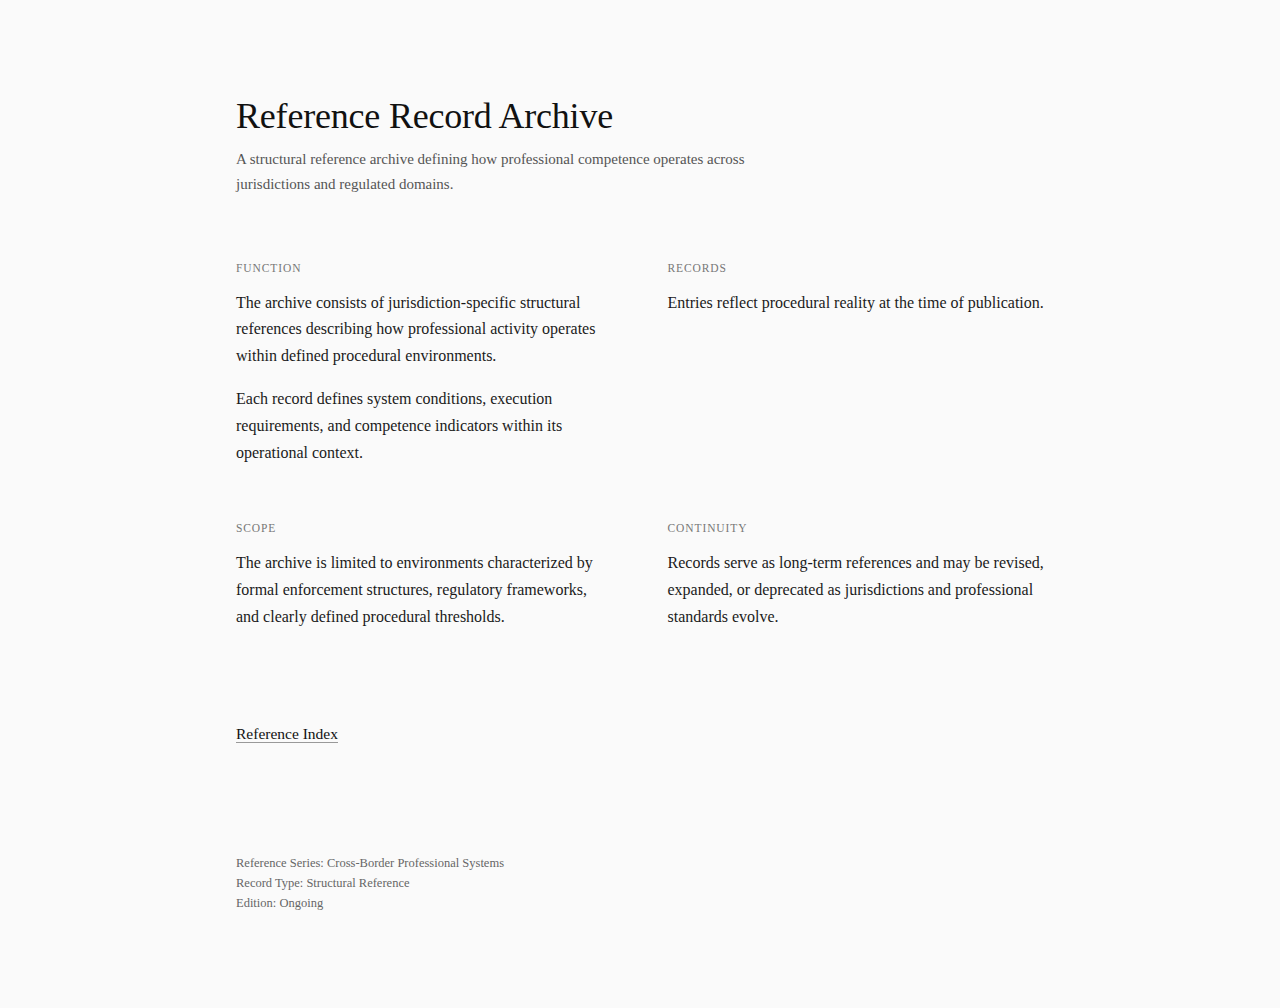
<file: index.html>
<!DOCTYPE html>
<html lang="en">
<head>
  <meta charset="UTF-8" />
  <title>Reference Record Archive</title>

  <meta name="description"
        content="A structural reference archive defining how professional competence operates across jurisdictions and regulated domains." />

  <meta name="viewport" content="width=device-width, initial-scale=1.0" />

  <style>
    * { box-sizing: border-box; }

    body {
      margin: 0;
      padding: 0;
      background: #fafafa;
      color: #111;
      font-family: Georgia, "Times New Roman", serif;
    }

    .container {
      max-width: 880px;
      margin: 95px auto;
      padding: 0 36px;
    }

    .header {
      margin-bottom: 65px;
    }

    h1 {
      font-size: 36px;
      font-weight: normal;
      margin-bottom: 10px;
      letter-spacing: -0.2px;
    }

    .subtitle {
      font-size: 15px;
      color: #555;
      max-width: 520px;
      line-height: 1.65;
    }

    .grid {
      display: grid;
      grid-template-columns: 1fr 1fr;
      gap: 55px;
      margin-top: 45px;
    }

    .block-title {
      font-size: 11.5px;
      letter-spacing: 0.9px;
      text-transform: uppercase;
      color: #777;
      margin-bottom: 10px;
    }

    .block p {
      font-size: 16px;
      line-height: 1.68;
      margin-bottom: 10px;
      color: #1a1a1a;
    }

    /* Slightly reduce vertical separation between rows */
    .grid > div:nth-child(3),
    .grid > div:nth-child(4) {
      margin-top: -10px;
    }

    .nav {
      margin-top: 85px;
      font-size: 15.5px;
    }

    a {
      text-decoration: none;
      border-bottom: 1px solid #999;
      color: inherit;
    }

    a:hover {
      border-bottom: 1px solid #111;
    }

    .footer {
      margin-top: 110px;
      font-size: 12.5px;
      color: #666;
      line-height: 1.6;
    }

    @media (max-width: 700px) {
      .grid {
        grid-template-columns: 1fr;
        gap: 38px;
      }

      .container {
        padding: 0 22px;
        margin: 70px auto;
      }

      .grid > div:nth-child(3),
      .grid > div:nth-child(4) {
        margin-top: 0;
      }
    }
  </style>
</head>

<body>
  <div class="container">

    <div class="header">
      <h1>Reference Record Archive</h1>
      <div class="subtitle">
        A structural reference archive defining how professional competence operates across jurisdictions and regulated domains.
      </div>
    </div>

    <div class="grid">

      <div class="block">
        <div class="block-title">Function</div>
        <p>
          The archive consists of jurisdiction-specific structural references describing how professional activity operates within defined procedural environments.
        </p>
        <p>
          Each record defines system conditions, execution requirements, and competence indicators within its operational context.
        </p>
      </div>

      <div class="block">
        <div class="block-title">Records</div>
        <p>
          Entries reflect procedural reality at the time of publication.
        </p>
      </div>

      <div class="block">
        <div class="block-title">Scope</div>
        <p>
          The archive is limited to environments characterized by formal enforcement structures, regulatory frameworks, and clearly defined procedural thresholds.
        </p>
      </div>

      <div class="block">
        <div class="block-title">Continuity</div>
        <p>
          Records serve as long-term references and may be revised, expanded, or deprecated as jurisdictions and professional standards evolve.
        </p>
      </div>

    </div>

    <div class="nav">
      <a href="/reference-index">Reference Index</a>
    </div>

    <div class="footer">
      Reference Series: Cross-Border Professional Systems<br />
      Record Type: Structural Reference<br />
      Edition: Ongoing
    </div>

  </div>
</body>
</html>
</file>
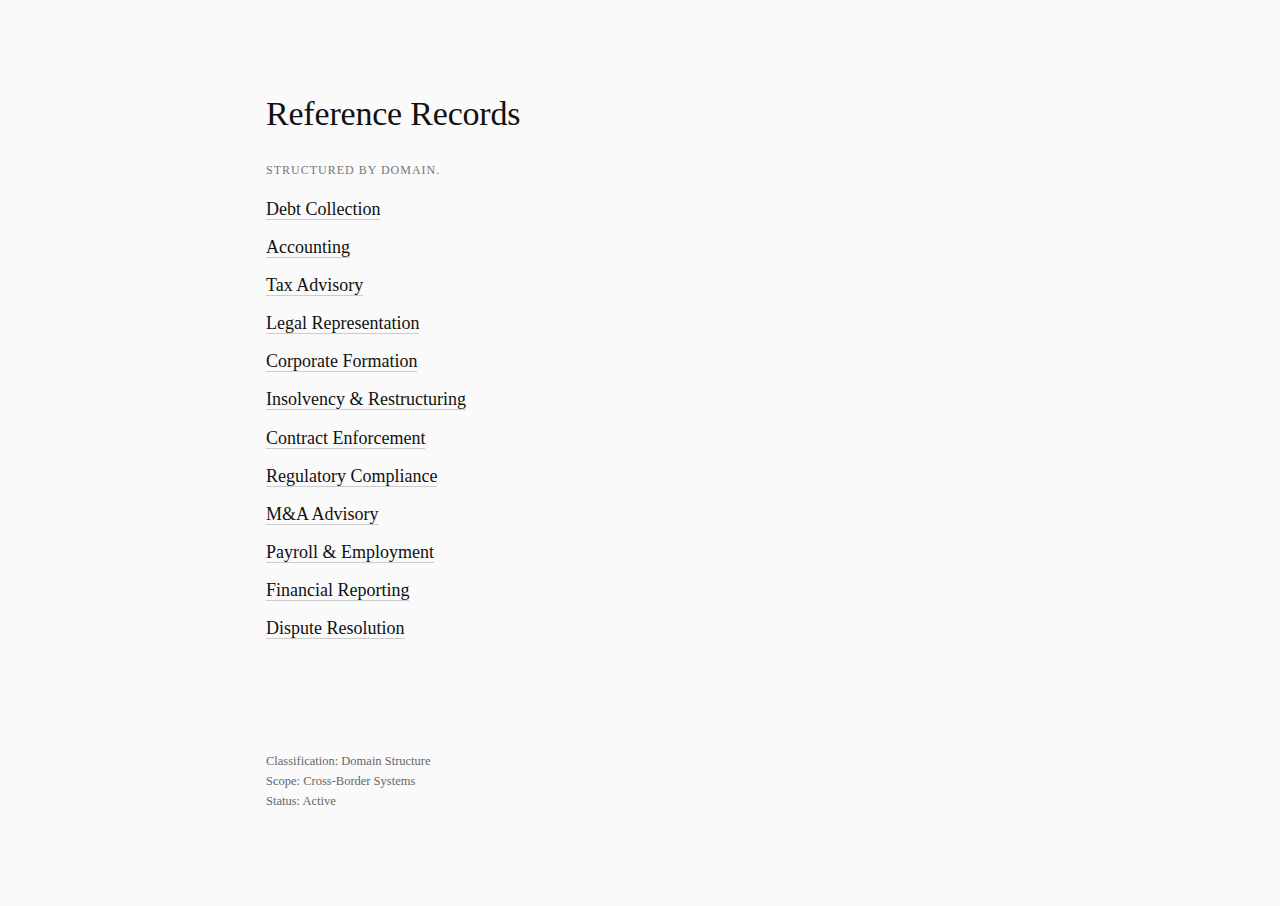
<file: records/index.html>
<!DOCTYPE html>
<html lang="en">
<head>
  <meta charset="UTF-8" />
  <title>Reference Records</title>

  <meta name="description"
        content="Reference records organized by domain." />

  <meta name="viewport" content="width=device-width, initial-scale=1.0" />

  <style>
    * { box-sizing: border-box; }

    body {
      margin: 0;
      padding: 0;
      background: #fafafa;
      color: #111;
      font-family: Georgia, "Times New Roman", serif;
    }

    .container {
      max-width: 820px;
      margin: 95px auto;
      padding: 0 36px;
    }

    h1 {
      font-size: 34px;
      font-weight: normal;
      margin-bottom: 30px;
      letter-spacing: -0.2px;
    }

    .label {
      font-size: 12px;
      letter-spacing: 1px;
      text-transform: uppercase;
      color: #777;
      margin-bottom: 18px;
    }

    .list {
      display: grid;
      grid-template-columns: 1fr;
      gap: 12px;
      margin-top: 10px;
    }

    .item {
      font-size: 18px;
      line-height: 1.45;
    }

    a {
      text-decoration: none;
      color: inherit;
      border-bottom: 1px solid #ccc;
    }

    a:hover {
      border-bottom: 1px solid #111;
    }

    .footer {
      margin-top: 110px;
      font-size: 12.5px;
      color: #666;
      line-height: 1.6;
    }

    @media (max-width: 700px) {
      .container {
        padding: 0 22px;
        margin: 70px auto;
      }
    }
  </style>
</head>

<body>
  <div class="container">

    <h1>Reference Records</h1>

    <div class="label">Structured by domain.</div>

    <div class="list">

      <div class="item">
        <a href="/records/debt-collection/">Debt Collection</a>
      </div>

      <div class="item">
        <a href="/records/accounting/">Accounting</a>
      </div>

      <div class="item">
        <a href="/records/tax-advisory/">Tax Advisory</a>
      </div>

      <div class="item">
        <a href="/records/legal-representation/">Legal Representation</a>
      </div>

      <div class="item">
        <a href="/records/corporate-formation/">Corporate Formation</a>
      </div>

      <div class="item">
        <a href="/records/insolvency-restructuring/">Insolvency &amp; Restructuring</a>
      </div>

      <div class="item">
        <a href="/records/contract-enforcement/">Contract Enforcement</a>
      </div>

      <div class="item">
        <a href="/records/regulatory-compliance/">Regulatory Compliance</a>
      </div>

      <div class="item">
        <a href="/records/ma-advisory/">M&amp;A Advisory</a>
      </div>

      <div class="item">
        <a href="/records/payroll-employment/">Payroll &amp; Employment</a>
      </div>

      <div class="item">
        <a href="/records/financial-reporting/">Financial Reporting</a>
      </div>

      <div class="item">
        <a href="/records/dispute-resolution/">Dispute Resolution</a>
      </div>

    </div>

    <div class="footer">
      Classification: Domain Structure<br />
      Scope: Cross-Border Systems<br />
      Status: Active
    </div>

  </div>
</body>
</html>
</file>
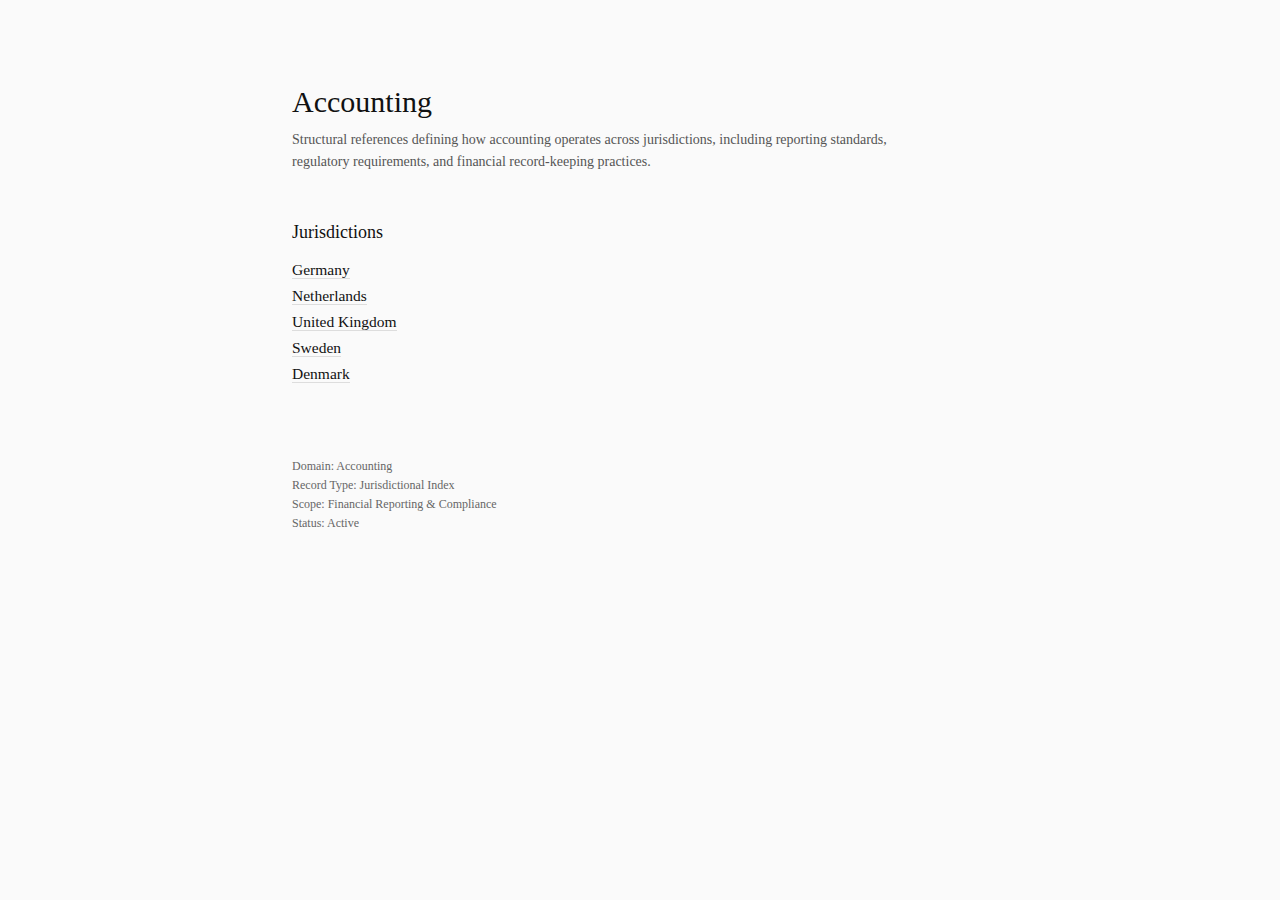
<file: records/accounting/index.html>
<!DOCTYPE html>
<html lang="en">
<head>
  <meta charset="UTF-8" />
  <title>Accounting — Reference Records</title>

  <meta name="description"
        content="Structural references defining accounting practices across jurisdictions." />

  <meta name="viewport" content="width=device-width, initial-scale=1.0" />

  <style>
    * { box-sizing: border-box; }

    body {
      margin: 0;
      padding: 0;
      background: #fafafa;
      color: #111;
      font-family: Georgia, "Times New Roman", serif;
    }

    .container {
      max-width: 760px;
      margin: 85px auto;
      padding: 0 32px;
    }

    h1 {
      font-size: 30px;
      font-weight: normal;
      margin-bottom: 10px;
    }

    .subtitle {
      font-size: 14px;
      color: #555;
      max-width: 620px;
      margin-bottom: 48px;
      line-height: 1.6;
    }

    h2 {
      font-size: 18px;
      font-weight: normal;
      margin-bottom: 14px;
      margin-top: 6px;
    }

    .list {
      display: flex;
      flex-direction: column;
    }

    .item {
      font-size: 15.5px;
      margin: 4px 0;
    }

    a {
      text-decoration: none;
      color: inherit;
      border-bottom: 1px solid #ddd;
    }

    a:hover {
      border-bottom: 1px solid #111;
    }

    hr {
      border: none;
      border-top: 1px solid #eaeaea;
      margin: 48px 0;
    }

    .footer {
      margin-top: 70px;
      font-size: 12px;
      color: #666;
      line-height: 1.6;
    }

    @media (max-width: 700px) {
      .container {
        padding: 0 22px;
        margin: 65px auto;
      }
    }
  </style>
</head>

<body>
  <div class="container">

    <h1>Accounting</h1>

    <div class="subtitle">
      Structural references defining how accounting operates across jurisdictions, including reporting standards, regulatory requirements, and financial record-keeping practices.
    </div>

    <h2>Jurisdictions</h2>

    <div class="list">
      <div class="item"><a href="/records/accounting/germany/">Germany</a></div>
      <div class="item"><a href="/records/accounting/netherlands/">Netherlands</a></div>
      <div class="item"><a href="/records/accounting/uk/">United Kingdom</a></div>
      <div class="item"><a href="/records/accounting/sweden/">Sweden</a></div>
      <div class="item"><a href="/records/accounting/denmark/">Denmark</a></div>
    </div>

    <div class="footer">
      Domain: Accounting<br />
      Record Type: Jurisdictional Index<br />
      Scope: Financial Reporting & Compliance<br />
      Status: Active
    </div>

  </div>
</body>
</html>
</file>
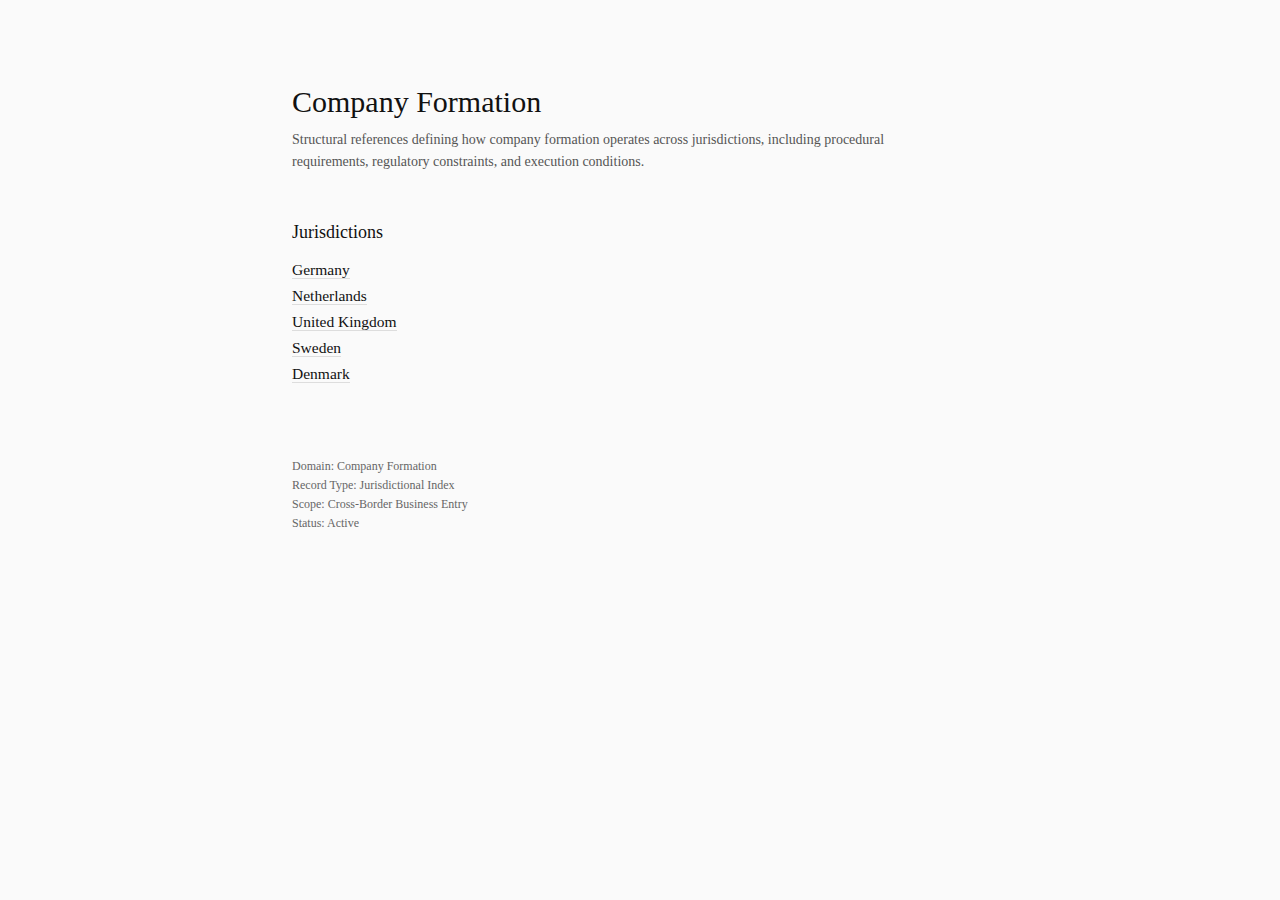
<file: records/company-formation/index.html>
<!DOCTYPE html>
<html lang="en">
<head>
  <meta charset="UTF-8" />
  <title>Company Formation — Reference Records</title>

  <meta name="description"
        content="Structural references defining company formation across jurisdictions." />

  <meta name="viewport" content="width=device-width, initial-scale=1.0" />

  <style>
    * { box-sizing: border-box; }

    body {
      margin: 0;
      padding: 0;
      background: #fafafa;
      color: #111;
      font-family: Georgia, "Times New Roman", serif;
    }

    .container {
      max-width: 760px;
      margin: 85px auto;
      padding: 0 32px;
    }

    h1 {
      font-size: 30px;
      font-weight: normal;
      margin-bottom: 10px;
    }

    .subtitle {
      font-size: 14px;
      color: #555;
      max-width: 620px;
      margin-bottom: 48px;
      line-height: 1.6;
    }

    h2 {
      font-size: 18px;
      font-weight: normal;
      margin-bottom: 14px;
      margin-top: 6px;
    }

    .list {
      display: flex;
      flex-direction: column;
    }

    .item {
      font-size: 15.5px;
      margin: 4px 0;
    }

    a {
      text-decoration: none;
      color: inherit;
      border-bottom: 1px solid #ddd;
    }

    a:hover {
      border-bottom: 1px solid #111;
    }

    hr {
      border: none;
      border-top: 1px solid #eaeaea;
      margin: 48px 0;
    }

    .footer {
      margin-top: 70px;
      font-size: 12px;
      color: #666;
      line-height: 1.6;
    }

    @media (max-width: 700px) {
      .container {
        padding: 0 22px;
        margin: 65px auto;
      }
    }
  </style>
</head>

<body>
  <div class="container">

    <h1>Company Formation</h1>

    <div class="subtitle">
      Structural references defining how company formation operates across jurisdictions, including procedural requirements, regulatory constraints, and execution conditions.
    </div>

    <h2>Jurisdictions</h2>

    <div class="list">
      <div class="item"><a href="/records/company-formation/germany/">Germany</a></div>
      <div class="item"><a href="/records/company-formation/netherlands/">Netherlands</a></div>
      <div class="item"><a href="/records/company-formation/uk/">United Kingdom</a></div>
      <div class="item"><a href="/records/company-formation/sweden/">Sweden</a></div>
      <div class="item"><a href="/records/company-formation/denmark/">Denmark</a></div>
    </div>

    <div class="footer">
      Domain: Company Formation<br />
      Record Type: Jurisdictional Index<br />
      Scope: Cross-Border Business Entry<br />
      Status: Active
    </div>

  </div>
</body>
</html>
</file>
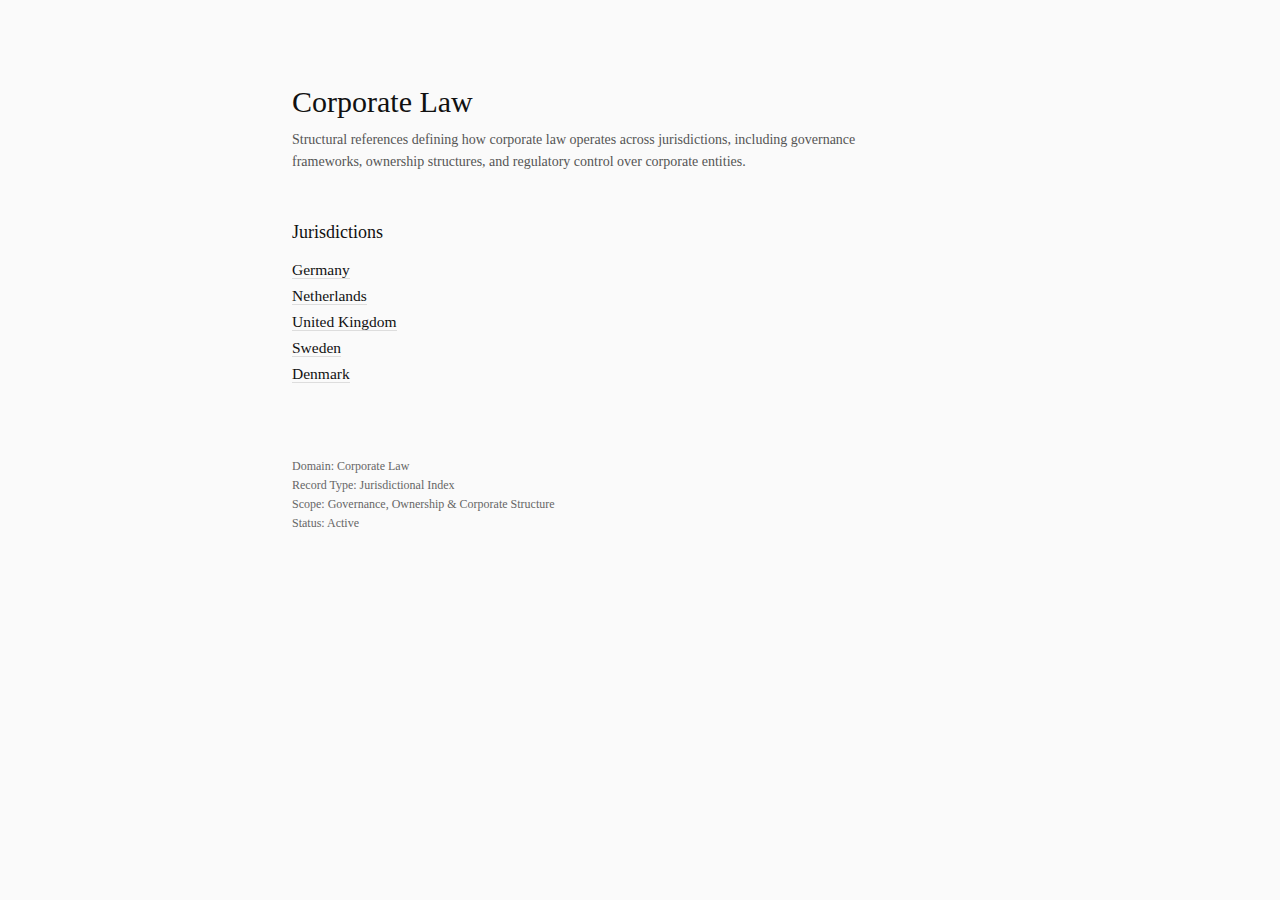
<file: records/corporate-law/index.html>
<!DOCTYPE html>
<html lang="en">
<head>
  <meta charset="UTF-8" />
  <title>Corporate Law — Reference Records</title>

  <meta name="description"
        content="Structural references defining corporate law across jurisdictions." />

  <meta name="viewport" content="width=device-width, initial-scale=1.0" />

  <style>
    * { box-sizing: border-box; }

    body {
      margin: 0;
      padding: 0;
      background: #fafafa;
      color: #111;
      font-family: Georgia, "Times New Roman", serif;
    }

    .container {
      max-width: 760px;
      margin: 85px auto;
      padding: 0 32px;
    }

    h1 {
      font-size: 30px;
      font-weight: normal;
      margin-bottom: 10px;
    }

    .subtitle {
      font-size: 14px;
      color: #555;
      max-width: 620px;
      margin-bottom: 48px;
      line-height: 1.6;
    }

    h2 {
      font-size: 18px;
      font-weight: normal;
      margin-bottom: 14px;
      margin-top: 6px;
    }

    .list {
      display: flex;
      flex-direction: column;
    }

    .item {
      font-size: 15.5px;
      margin: 4px 0;
    }

    a {
      text-decoration: none;
      color: inherit;
      border-bottom: 1px solid #ddd;
    }

    a:hover {
      border-bottom: 1px solid #111;
    }

    hr {
      border: none;
      border-top: 1px solid #eaeaea;
      margin: 48px 0;
    }

    .footer {
      margin-top: 70px;
      font-size: 12px;
      color: #666;
      line-height: 1.6;
    }

    @media (max-width: 700px) {
      .container {
        padding: 0 22px;
        margin: 65px auto;
      }
    }
  </style>
</head>

<body>
  <div class="container">

    <h1>Corporate Law</h1>

    <div class="subtitle">
      Structural references defining how corporate law operates across jurisdictions, including governance frameworks, ownership structures, and regulatory control over corporate entities.
    </div>

    <h2>Jurisdictions</h2>

    <div class="list">
      <div class="item"><a href="/records/corporate-law/germany/">Germany</a></div>
      <div class="item"><a href="/records/corporate-law/netherlands/">Netherlands</a></div>
      <div class="item"><a href="/records/corporate-law/uk/">United Kingdom</a></div>
      <div class="item"><a href="/records/corporate-law/sweden/">Sweden</a></div>
      <div class="item"><a href="/records/corporate-law/denmark/">Denmark</a></div>
    </div>

    <div class="footer">
      Domain: Corporate Law<br />
      Record Type: Jurisdictional Index<br />
      Scope: Governance, Ownership & Corporate Structure<br />
      Status: Active
    </div>

  </div>
</body>
</html>
</file>
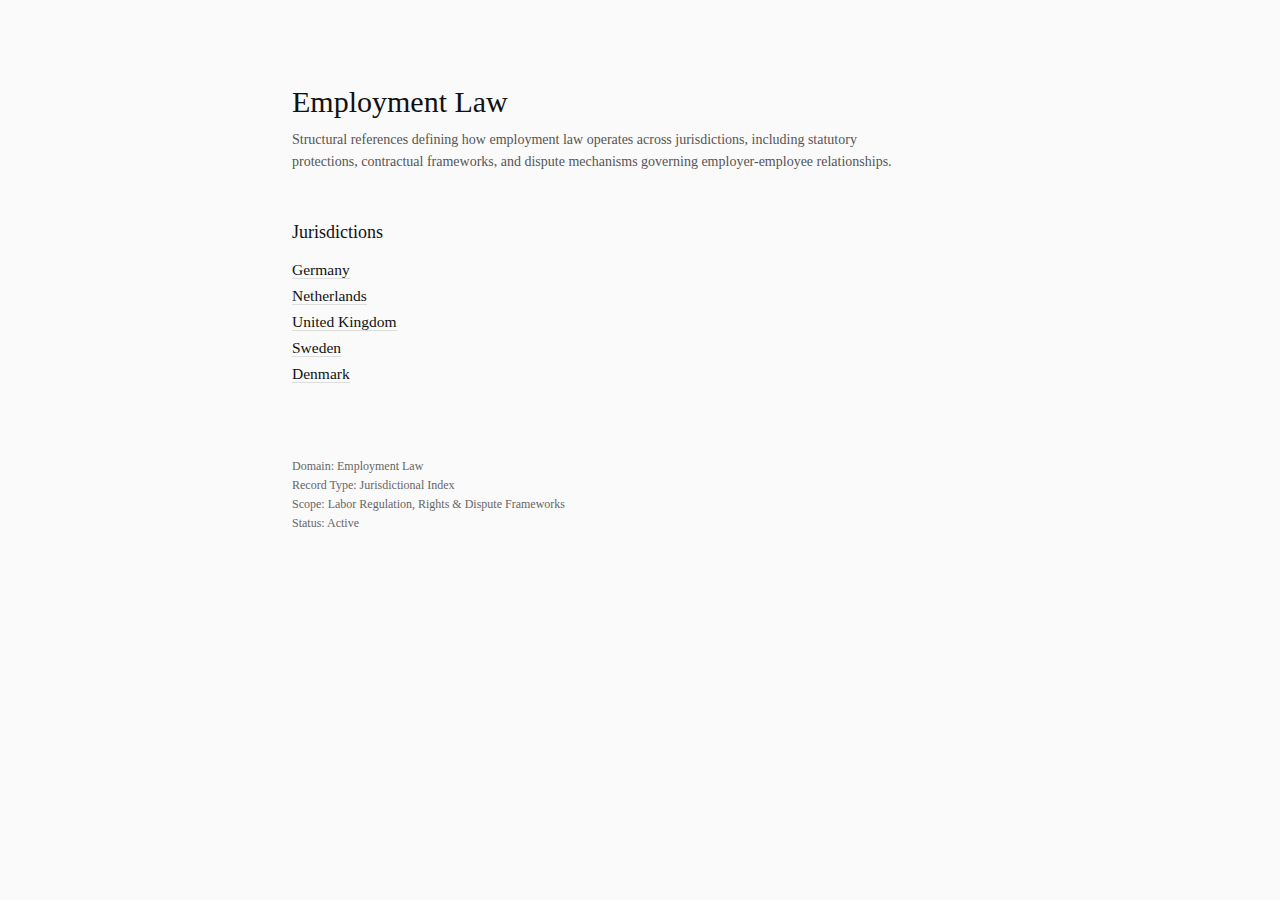
<file: records/employment-law/index.html>
<!DOCTYPE html>
<html lang="en">
<head>
  <meta charset="UTF-8" />
  <title>Employment Law — Reference Records</title>

  <meta name="description"
        content="Structural references defining employment law across jurisdictions." />

  <meta name="viewport" content="width=device-width, initial-scale=1.0" />

  <style>
    * { box-sizing: border-box; }

    body {
      margin: 0;
      padding: 0;
      background: #fafafa;
      color: #111;
      font-family: Georgia, "Times New Roman", serif;
    }

    .container {
      max-width: 760px;
      margin: 85px auto;
      padding: 0 32px;
    }

    h1 {
      font-size: 30px;
      font-weight: normal;
      margin-bottom: 10px;
    }

    .subtitle {
      font-size: 14px;
      color: #555;
      max-width: 620px;
      margin-bottom: 48px;
      line-height: 1.6;
    }

    h2 {
      font-size: 18px;
      font-weight: normal;
      margin-bottom: 14px;
      margin-top: 6px;
    }

    .list {
      display: flex;
      flex-direction: column;
    }

    .item {
      font-size: 15.5px;
      margin: 4px 0;
    }

    a {
      text-decoration: none;
      color: inherit;
      border-bottom: 1px solid #ddd;
    }

    a:hover {
      border-bottom: 1px solid #111;
    }

    hr {
      border: none;
      border-top: 1px solid #eaeaea;
      margin: 48px 0;
    }

    .footer {
      margin-top: 70px;
      font-size: 12px;
      color: #666;
      line-height: 1.6;
    }

    @media (max-width: 700px) {
      .container {
        padding: 0 22px;
        margin: 65px auto;
      }
    }
  </style>
</head>

<body>
  <div class="container">

    <h1>Employment Law</h1>

    <div class="subtitle">
      Structural references defining how employment law operates across jurisdictions, including statutory protections, contractual frameworks, and dispute mechanisms governing employer-employee relationships.
    </div>

    <h2>Jurisdictions</h2>

    <div class="list">
      <div class="item"><a href="/records/employment-law/germany/">Germany</a></div>
      <div class="item"><a href="/records/employment-law/netherlands/">Netherlands</a></div>
      <div class="item"><a href="/records/employment-law/uk/">United Kingdom</a></div>
      <div class="item"><a href="/records/employment-law/sweden/">Sweden</a></div>
      <div class="item"><a href="/records/employment-law/denmark/">Denmark</a></div>
    </div>

    <div class="footer">
      Domain: Employment Law<br />
      Record Type: Jurisdictional Index<br />
      Scope: Labor Regulation, Rights & Dispute Frameworks<br />
      Status: Active
    </div>

  </div>
</body>
</html>
</file>
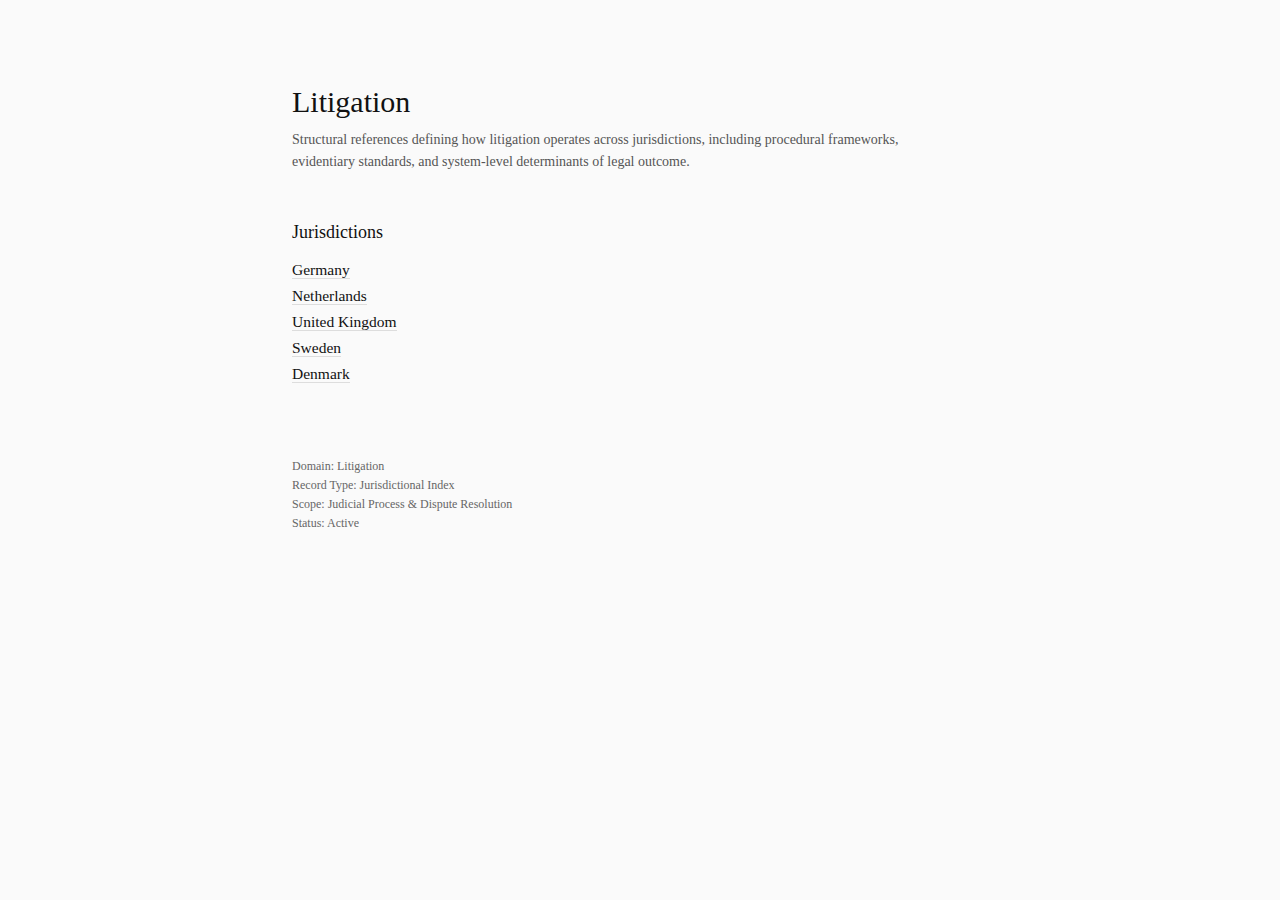
<file: records/litigation/index.html>
<!DOCTYPE html>
<html lang="en">
<head>
  <meta charset="UTF-8" />
  <title>Litigation — Reference Records</title>

  <meta name="description"
        content="Structural references defining litigation across jurisdictions." />

  <meta name="viewport" content="width=device-width, initial-scale=1.0" />

  <style>
    * { box-sizing: border-box; }

    body {
      margin: 0;
      padding: 0;
      background: #fafafa;
      color: #111;
      font-family: Georgia, "Times New Roman", serif;
    }

    .container {
      max-width: 760px;
      margin: 85px auto;
      padding: 0 32px;
    }

    h1 {
      font-size: 30px;
      font-weight: normal;
      margin-bottom: 10px;
    }

    .subtitle {
      font-size: 14px;
      color: #555;
      max-width: 620px;
      margin-bottom: 48px;
      line-height: 1.6;
    }

    h2 {
      font-size: 18px;
      font-weight: normal;
      margin-bottom: 14px;
      margin-top: 6px;
    }

    .list {
      display: flex;
      flex-direction: column;
    }

    .item {
      font-size: 15.5px;
      margin: 4px 0;
    }

    a {
      text-decoration: none;
      color: inherit;
      border-bottom: 1px solid #ddd;
    }

    a:hover {
      border-bottom: 1px solid #111;
    }

    hr {
      border: none;
      border-top: 1px solid #eaeaea;
      margin: 48px 0;
    }

    .footer {
      margin-top: 70px;
      font-size: 12px;
      color: #666;
      line-height: 1.6;
    }

    @media (max-width: 700px) {
      .container {
        padding: 0 22px;
        margin: 65px auto;
      }
    }
  </style>
</head>

<body>
  <div class="container">

    <h1>Litigation</h1>

    <div class="subtitle">
      Structural references defining how litigation operates across jurisdictions, including procedural frameworks, evidentiary standards, and system-level determinants of legal outcome.
    </div>

    <h2>Jurisdictions</h2>

    <div class="list">
      <div class="item"><a href="/records/litigation/germany/">Germany</a></div>
      <div class="item"><a href="/records/litigation/netherlands/">Netherlands</a></div>
      <div class="item"><a href="/records/litigation/uk/">United Kingdom</a></div>
      <div class="item"><a href="/records/litigation/sweden/">Sweden</a></div>
      <div class="item"><a href="/records/litigation/denmark/">Denmark</a></div>
    </div>

    <div class="footer">
      Domain: Litigation<br />
      Record Type: Jurisdictional Index<br />
      Scope: Judicial Process & Dispute Resolution<br />
      Status: Active
    </div>

  </div>
</body>
</html>
</file>
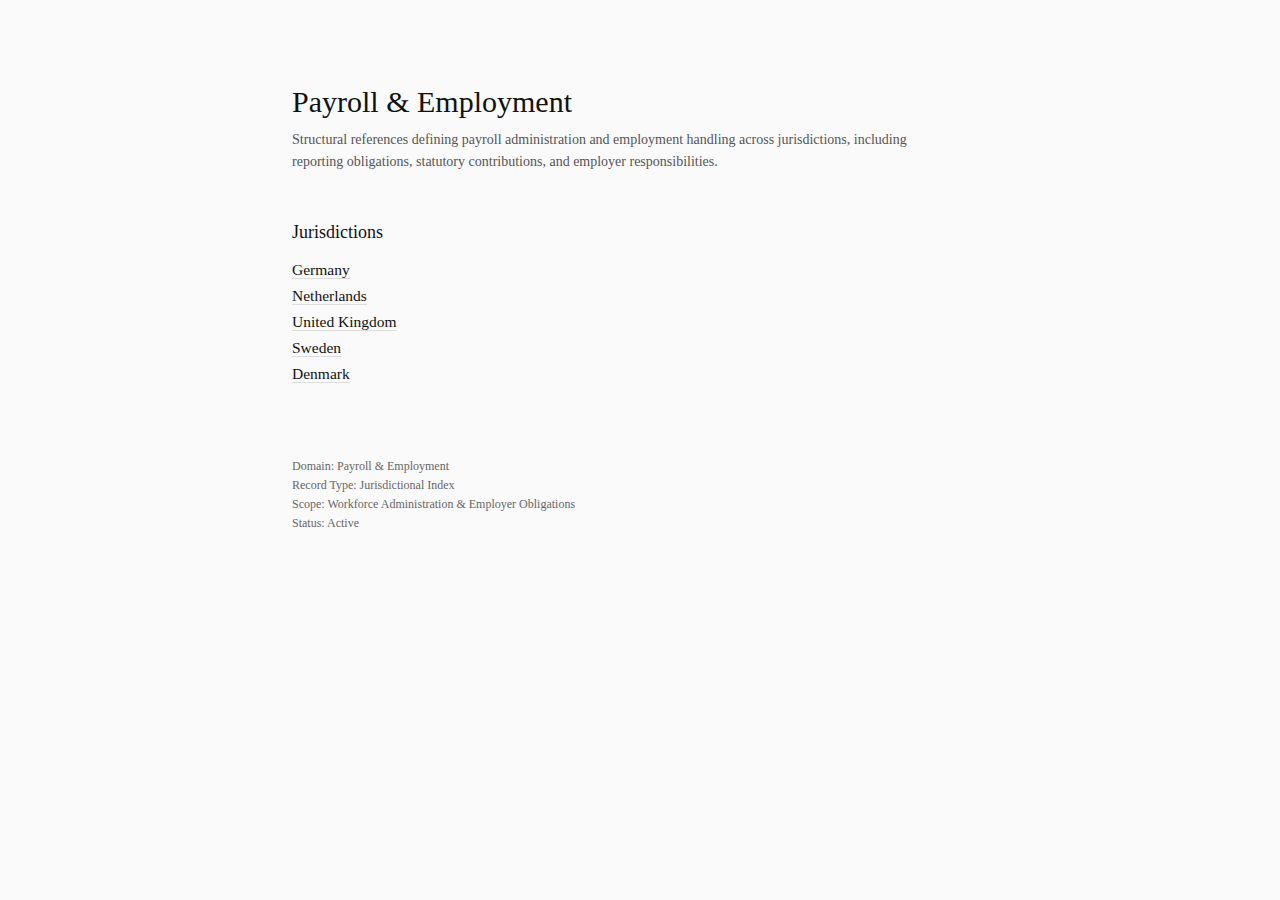
<file: records/payroll-employment/index.html>
<!DOCTYPE html>
<html lang="en">
<head>
  <meta charset="UTF-8" />
  <title>Payroll & Employment — Reference Records</title>

  <meta name="description"
        content="Structural references defining payroll and employment administration across jurisdictions." />

  <meta name="viewport" content="width=device-width, initial-scale=1.0" />

  <style>
    * { box-sizing: border-box; }

    body {
      margin: 0;
      padding: 0;
      background: #fafafa;
      color: #111;
      font-family: Georgia, "Times New Roman", serif;
    }

    .container {
      max-width: 760px;
      margin: 85px auto;
      padding: 0 32px;
    }

    h1 {
      font-size: 30px;
      font-weight: normal;
      margin-bottom: 10px;
    }

    .subtitle {
      font-size: 14px;
      color: #555;
      max-width: 620px;
      margin-bottom: 48px;
      line-height: 1.6;
    }

    h2 {
      font-size: 18px;
      font-weight: normal;
      margin-bottom: 14px;
      margin-top: 6px;
    }

    .list {
      display: flex;
      flex-direction: column;
    }

    .item {
      font-size: 15.5px;
      margin: 4px 0;
    }

    a {
      text-decoration: none;
      color: inherit;
      border-bottom: 1px solid #ddd;
    }

    a:hover {
      border-bottom: 1px solid #111;
    }

    hr {
      border: none;
      border-top: 1px solid #eaeaea;
      margin: 48px 0;
    }

    .footer {
      margin-top: 70px;
      font-size: 12px;
      color: #666;
      line-height: 1.6;
    }

    @media (max-width: 700px) {
      .container {
        padding: 0 22px;
        margin: 65px auto;
      }
    }
  </style>
</head>

<body>
  <div class="container">

    <h1>Payroll & Employment</h1>

    <div class="subtitle">
      Structural references defining payroll administration and employment handling across jurisdictions, including reporting obligations, statutory contributions, and employer responsibilities.
    </div>

    <h2>Jurisdictions</h2>

    <div class="list">
      <div class="item"><a href="/records/payroll-employment/germany/">Germany</a></div>
      <div class="item"><a href="/records/payroll-employment/netherlands/">Netherlands</a></div>
      <div class="item"><a href="/records/payroll-employment/uk/">United Kingdom</a></div>
      <div class="item"><a href="/records/payroll-employment/sweden/">Sweden</a></div>
      <div class="item"><a href="/records/payroll-employment/denmark/">Denmark</a></div>
    </div>

    <div class="footer">
      Domain: Payroll & Employment<br />
      Record Type: Jurisdictional Index<br />
      Scope: Workforce Administration & Employer Obligations<br />
      Status: Active
    </div>

  </div>
</body>
</html>
</file>
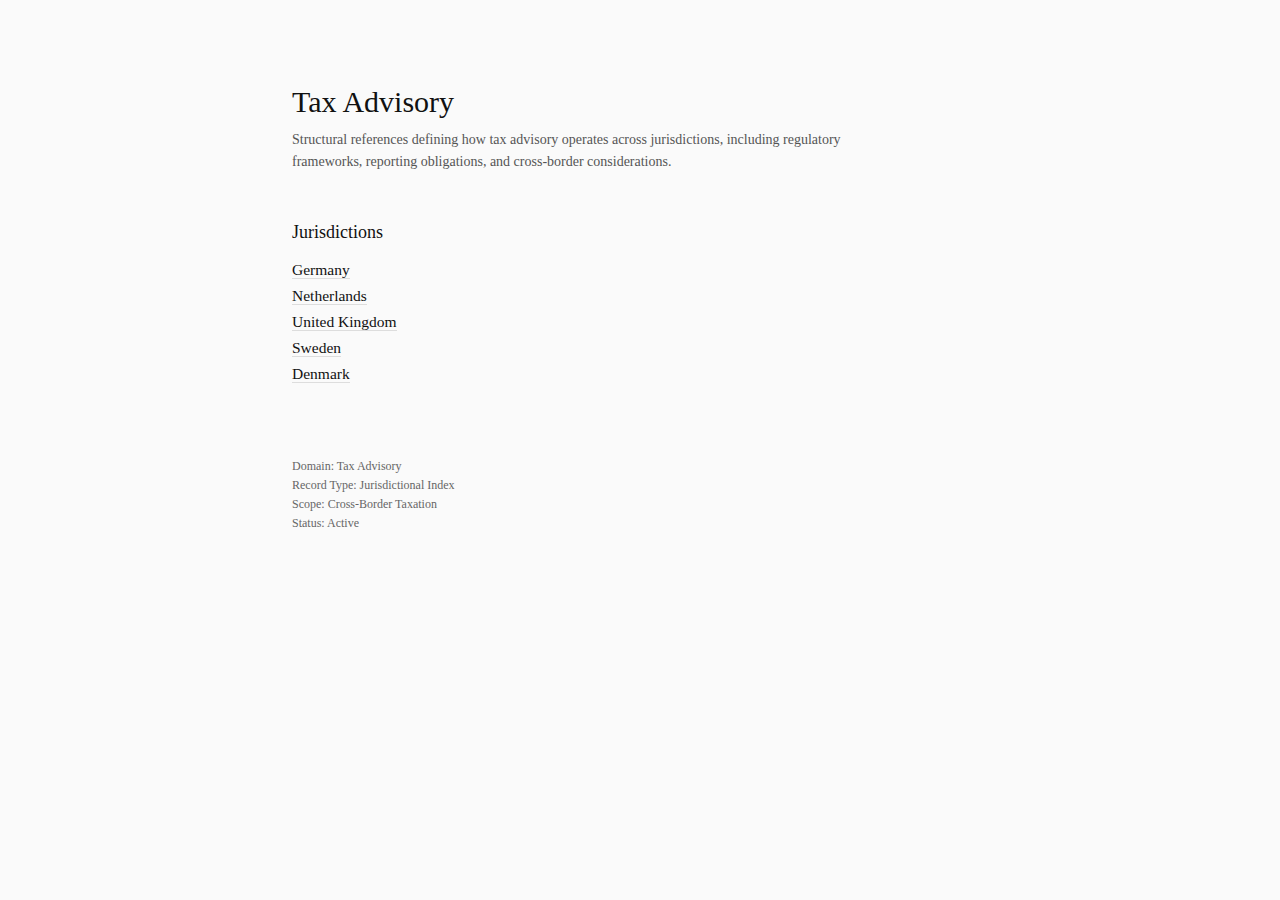
<file: records/tax-advisory/index.html>
<!DOCTYPE html>
<html lang="en">
<head>
  <meta charset="UTF-8" />
  <title>Tax Advisory — Reference Records</title>

  <meta name="description"
        content="Structural references defining tax advisory across jurisdictions." />

  <meta name="viewport" content="width=device-width, initial-scale=1.0" />

  <style>
    * { box-sizing: border-box; }

    body {
      margin: 0;
      padding: 0;
      background: #fafafa;
      color: #111;
      font-family: Georgia, "Times New Roman", serif;
    }

    .container {
      max-width: 760px;
      margin: 85px auto;
      padding: 0 32px;
    }

    h1 {
      font-size: 30px;
      font-weight: normal;
      margin-bottom: 10px;
    }

    .subtitle {
      font-size: 14px;
      color: #555;
      max-width: 620px;
      margin-bottom: 48px;
      line-height: 1.6;
    }

    h2 {
      font-size: 18px;
      font-weight: normal;
      margin-bottom: 14px;
      margin-top: 6px;
    }

    .list {
      display: flex;
      flex-direction: column;
    }

    .item {
      font-size: 15.5px;
      margin: 4px 0;
    }

    a {
      text-decoration: none;
      color: inherit;
      border-bottom: 1px solid #ddd;
    }

    a:hover {
      border-bottom: 1px solid #111;
    }

    hr {
      border: none;
      border-top: 1px solid #eaeaea;
      margin: 48px 0;
    }

    .footer {
      margin-top: 70px;
      font-size: 12px;
      color: #666;
      line-height: 1.6;
    }

    @media (max-width: 700px) {
      .container {
        padding: 0 22px;
        margin: 65px auto;
      }
    }
  </style>
</head>

<body>
  <div class="container">

    <h1>Tax Advisory</h1>

    <div class="subtitle">
      Structural references defining how tax advisory operates across jurisdictions, including regulatory frameworks, reporting obligations, and cross-border considerations.
    </div>

    <h2>Jurisdictions</h2>

    <div class="list">
      <div class="item"><a href="/records/tax-advisory/germany/">Germany</a></div>
      <div class="item"><a href="/records/tax-advisory/netherlands/">Netherlands</a></div>
      <div class="item"><a href="/records/tax-advisory/uk/">United Kingdom</a></div>
      <div class="item"><a href="/records/tax-advisory/sweden/">Sweden</a></div>
      <div class="item"><a href="/records/tax-advisory/denmark/">Denmark</a></div>
    </div>

    <div class="footer">
      Domain: Tax Advisory<br />
      Record Type: Jurisdictional Index<br />
      Scope: Cross-Border Taxation<br />
      Status: Active
    </div>

  </div>
</body>
</html>
</file>
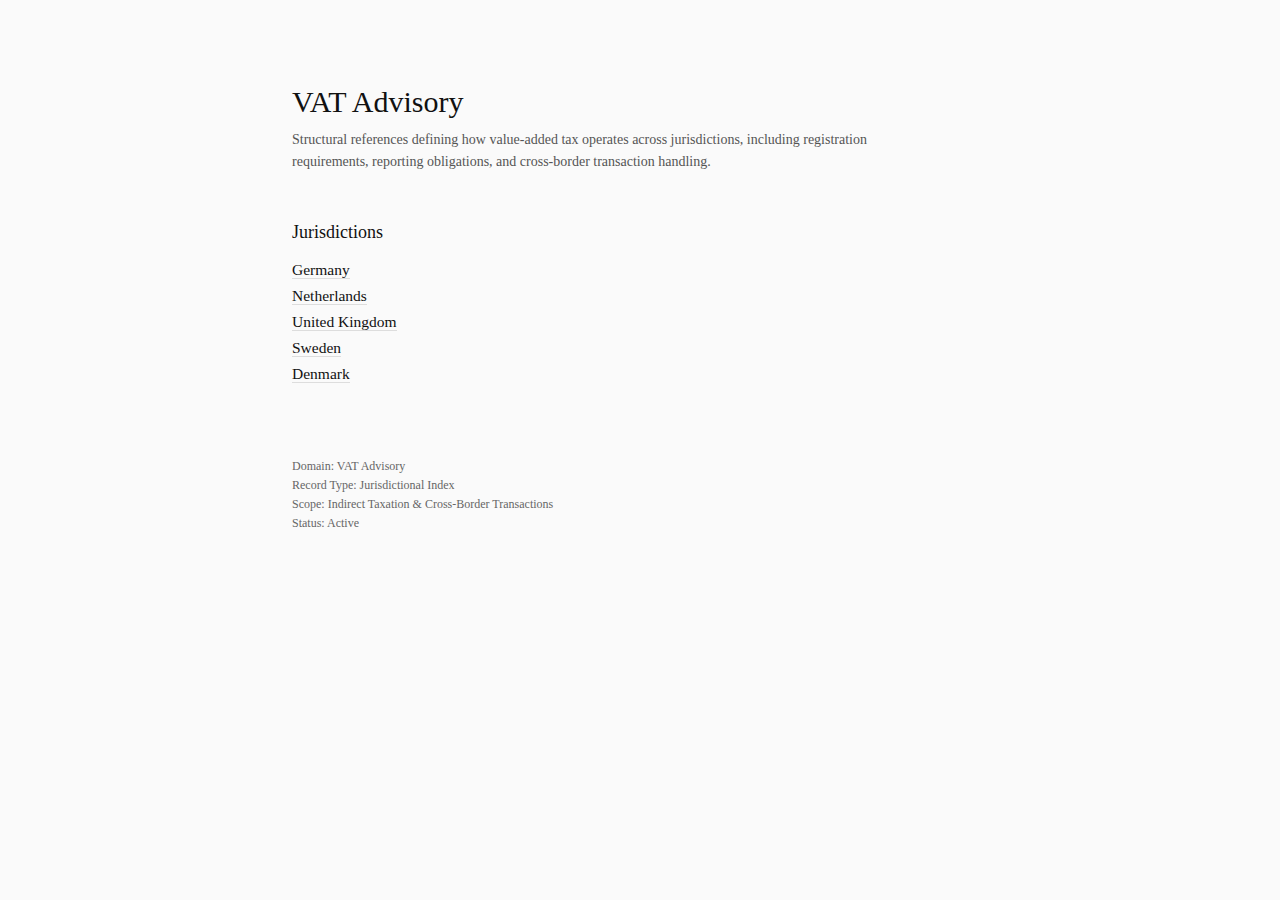
<file: records/vat-advisory/index.html>
<!DOCTYPE html>
<html lang="en">
<head>
  <meta charset="UTF-8" />
  <title>VAT Advisory — Reference Records</title>

  <meta name="description"
        content="Structural references defining VAT advisory across jurisdictions." />

  <meta name="viewport" content="width=device-width, initial-scale=1.0" />

  <style>
    * { box-sizing: border-box; }

    body {
      margin: 0;
      padding: 0;
      background: #fafafa;
      color: #111;
      font-family: Georgia, "Times New Roman", serif;
    }

    .container {
      max-width: 760px;
      margin: 85px auto;
      padding: 0 32px;
    }

    h1 {
      font-size: 30px;
      font-weight: normal;
      margin-bottom: 10px;
    }

    .subtitle {
      font-size: 14px;
      color: #555;
      max-width: 620px;
      margin-bottom: 48px;
      line-height: 1.6;
    }

    h2 {
      font-size: 18px;
      font-weight: normal;
      margin-bottom: 14px;
      margin-top: 6px;
    }

    .list {
      display: flex;
      flex-direction: column;
    }

    .item {
      font-size: 15.5px;
      margin: 4px 0;
    }

    a {
      text-decoration: none;
      color: inherit;
      border-bottom: 1px solid #ddd;
    }

    a:hover {
      border-bottom: 1px solid #111;
    }

    hr {
      border: none;
      border-top: 1px solid #eaeaea;
      margin: 48px 0;
    }

    .footer {
      margin-top: 70px;
      font-size: 12px;
      color: #666;
      line-height: 1.6;
    }

    @media (max-width: 700px) {
      .container {
        padding: 0 22px;
        margin: 65px auto;
      }
    }
  </style>
</head>

<body>
  <div class="container">

    <h1>VAT Advisory</h1>

    <div class="subtitle">
      Structural references defining how value-added tax operates across jurisdictions, including registration requirements, reporting obligations, and cross-border transaction handling.
    </div>

    <h2>Jurisdictions</h2>

    <div class="list">
      <div class="item"><a href="/records/vat-advisory/germany/">Germany</a></div>
      <div class="item"><a href="/records/vat-advisory/netherlands/">Netherlands</a></div>
      <div class="item"><a href="/records/vat-advisory/uk/">United Kingdom</a></div>
      <div class="item"><a href="/records/vat-advisory/sweden/">Sweden</a></div>
      <div class="item"><a href="/records/vat-advisory/denmark/">Denmark</a></div>
    </div>

    <div class="footer">
      Domain: VAT Advisory<br />
      Record Type: Jurisdictional Index<br />
      Scope: Indirect Taxation & Cross-Border Transactions<br />
      Status: Active
    </div>

  </div>
</body>
</html>
</file>
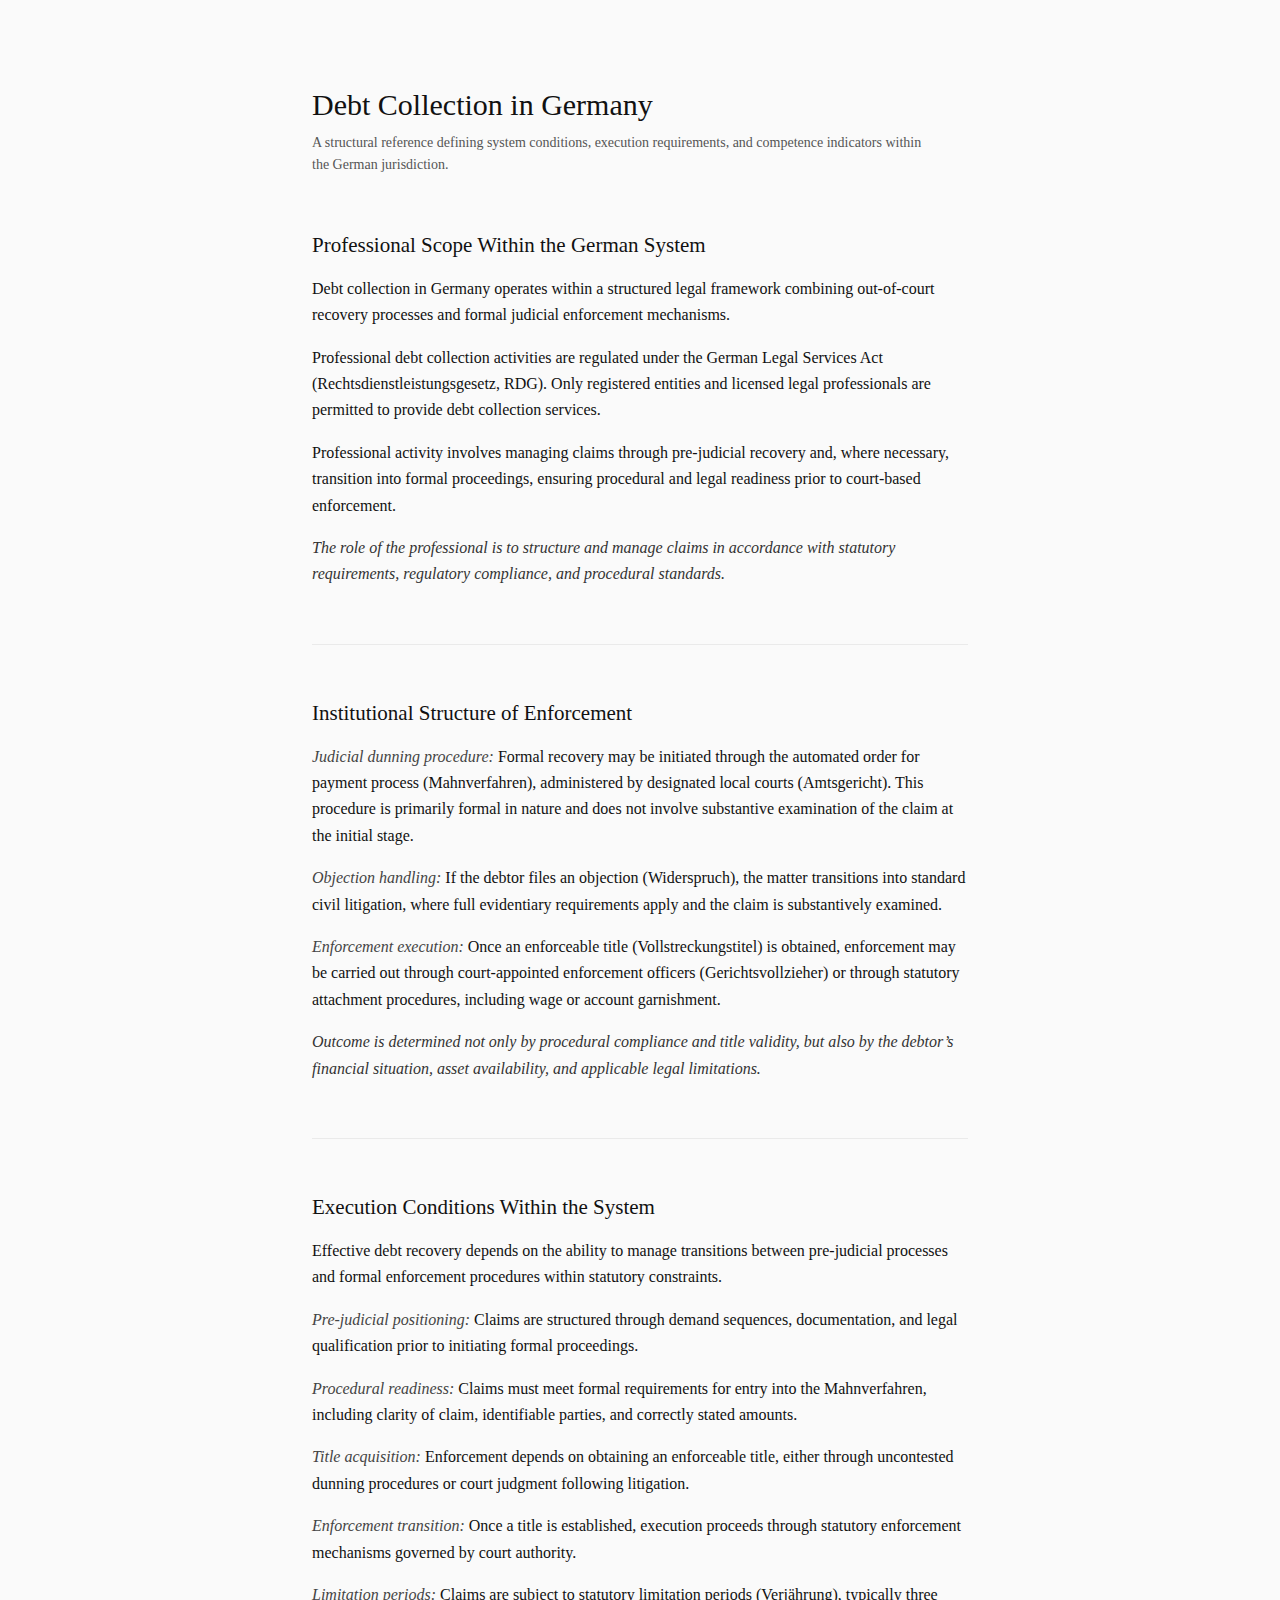
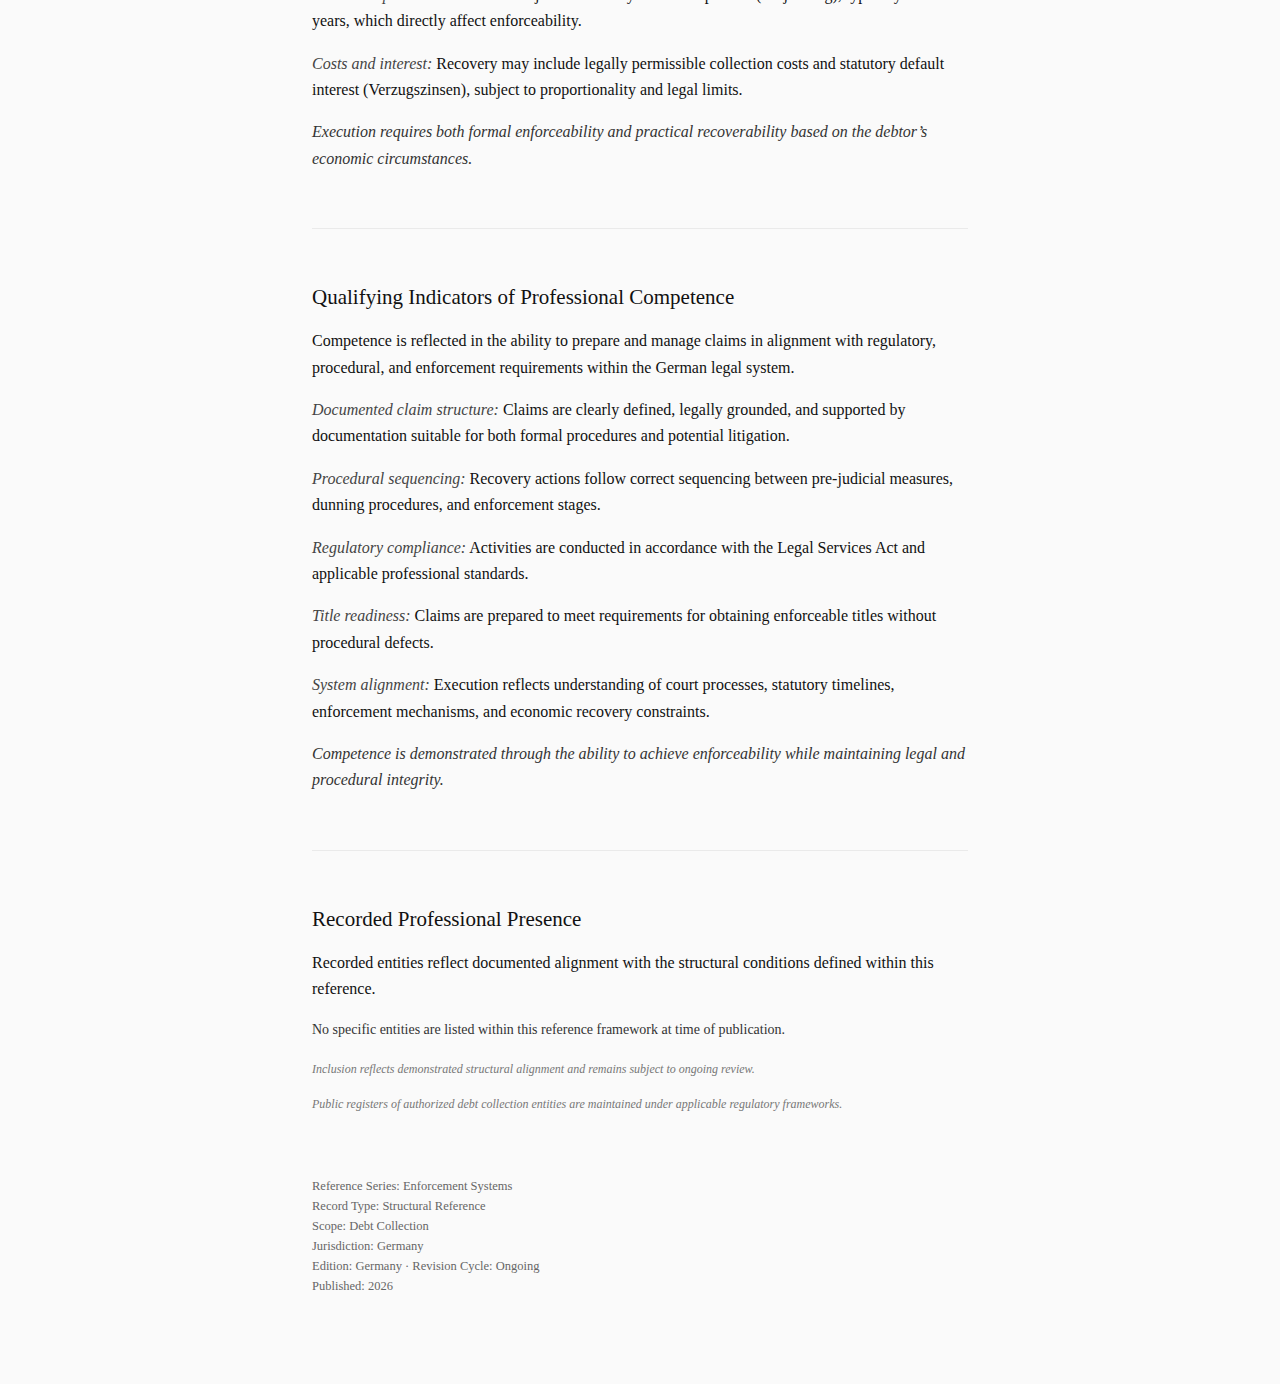
<file: records/debt-collection/germany/index.html>
<!DOCTYPE html>
<html lang="en">
<head>
  <meta charset="UTF-8" />
  <title>Debt Collection in Germany — Structural Reference</title>

  <meta name="description"
        content="A structural reference defining system conditions, execution requirements, and competence indicators within the German jurisdiction." />

  <meta name="viewport" content="width=device-width, initial-scale=1.0" />

  <style>
    * { box-sizing: border-box; }

    body {
      margin: 0;
      padding: 0;
      background: #fafafa;
      color: #111;
      font-family: Georgia, "Times New Roman", serif;
    }

    .container {
      max-width: 720px;
      margin: 88px auto;
      padding: 0 32px;
    }

    h1 {
      font-size: 30px;
      font-weight: normal;
      margin-bottom: 10px;
    }

    .subtitle {
      font-size: 14px;
      color: #555;
      max-width: 620px;
      margin-bottom: 56px;
      line-height: 1.6;
    }

    h2 {
      font-size: 21px;
      font-weight: normal;
      margin-bottom: 18px;
      margin-top: 8px;
    }

    p {
      font-size: 16px;
      line-height: 1.65;
      margin-bottom: 16px;
    }

    .label {
      font-style: italic;
      color: #444;
    }

    p.emphasis {
      font-style: italic;
      color: #333;
      margin-top: 6px;
    }

    hr {
      border: none;
      border-top: 1px solid #eaeaea;
      margin: 56px 0;
    }

    .recorded p {
      font-size: 14px;
      color: #333;
      margin: 0;
    }

    .system-note {
      margin-top: 20px;
      font-size: 12px;
      color: #777;
      font-style: italic;
      max-width: 540px;
    }

    .footer-meta {
      margin-top: 64px;
      font-size: 12.5px;
      color: #666;
      line-height: 1.6;
    }
  </style>
</head>

<body>
  <div class="container">

    <h1>Debt Collection in Germany</h1>

    <div class="subtitle">
      A structural reference defining system conditions, execution requirements,
      and competence indicators within the German jurisdiction.
    </div>

    <h2>Professional Scope Within the German System</h2>

    <p>
      Debt collection in Germany operates within a structured legal framework combining out-of-court recovery processes and formal judicial enforcement mechanisms.
    </p>

    <p>
      Professional debt collection activities are regulated under the German Legal Services Act (Rechtsdienstleistungsgesetz, RDG). Only registered entities and licensed legal professionals are permitted to provide debt collection services.
    </p>

    <p>
      Professional activity involves managing claims through pre-judicial recovery and, where necessary, transition into formal proceedings, ensuring procedural and legal readiness prior to court-based enforcement.
    </p>

    <p class="emphasis">
      The role of the professional is to structure and manage claims in accordance with statutory requirements, regulatory compliance, and procedural standards.
    </p>

    <hr />

    <h2>Institutional Structure of Enforcement</h2>

    <p>
      <span class="label">Judicial dunning procedure:</span>
      Formal recovery may be initiated through the automated order for payment process (Mahnverfahren), administered by designated local courts (Amtsgericht). This procedure is primarily formal in nature and does not involve substantive examination of the claim at the initial stage.
    </p>

    <p>
      <span class="label">Objection handling:</span>
      If the debtor files an objection (Widerspruch), the matter transitions into standard civil litigation, where full evidentiary requirements apply and the claim is substantively examined.
    </p>

    <p>
      <span class="label">Enforcement execution:</span>
      Once an enforceable title (Vollstreckungstitel) is obtained, enforcement may be carried out through court-appointed enforcement officers (Gerichtsvollzieher) or through statutory attachment procedures, including wage or account garnishment.
    </p>

    <p class="emphasis">
      Outcome is determined not only by procedural compliance and title validity, but also by the debtor’s financial situation, asset availability, and applicable legal limitations.
    </p>

    <hr />

    <h2>Execution Conditions Within the System</h2>

    <p>
      Effective debt recovery depends on the ability to manage transitions between pre-judicial processes and formal enforcement procedures within statutory constraints.
    </p>

    <p>
      <span class="label">Pre-judicial positioning:</span>
      Claims are structured through demand sequences, documentation, and legal qualification prior to initiating formal proceedings.
    </p>

    <p>
      <span class="label">Procedural readiness:</span>
      Claims must meet formal requirements for entry into the Mahnverfahren, including clarity of claim, identifiable parties, and correctly stated amounts.
    </p>

    <p>
      <span class="label">Title acquisition:</span>
      Enforcement depends on obtaining an enforceable title, either through uncontested dunning procedures or court judgment following litigation.
    </p>

    <p>
      <span class="label">Enforcement transition:</span>
      Once a title is established, execution proceeds through statutory enforcement mechanisms governed by court authority.
    </p>

    <p>
      <span class="label">Limitation periods:</span>
      Claims are subject to statutory limitation periods (Verjährung), typically three years, which directly affect enforceability.
    </p>

    <p>
      <span class="label">Costs and interest:</span>
      Recovery may include legally permissible collection costs and statutory default interest (Verzugszinsen), subject to proportionality and legal limits.
    </p>

    <p class="emphasis">
      Execution requires both formal enforceability and practical recoverability based on the debtor’s economic circumstances.
    </p>

    <hr />

    <h2>Qualifying Indicators of Professional Competence</h2>

    <p>
      Competence is reflected in the ability to prepare and manage claims in alignment with regulatory, procedural, and enforcement requirements within the German legal system.
    </p>

    <p>
      <span class="label">Documented claim structure:</span>
      Claims are clearly defined, legally grounded, and supported by documentation suitable for both formal procedures and potential litigation.
    </p>

    <p>
      <span class="label">Procedural sequencing:</span>
      Recovery actions follow correct sequencing between pre-judicial measures, dunning procedures, and enforcement stages.
    </p>

    <p>
      <span class="label">Regulatory compliance:</span>
      Activities are conducted in accordance with the Legal Services Act and applicable professional standards.
    </p>

    <p>
      <span class="label">Title readiness:</span>
      Claims are prepared to meet requirements for obtaining enforceable titles without procedural defects.
    </p>

    <p>
      <span class="label">System alignment:</span>
      Execution reflects understanding of court processes, statutory timelines, enforcement mechanisms, and economic recovery constraints.
    </p>

    <p class="emphasis">
      Competence is demonstrated through the ability to achieve enforceability while maintaining legal and procedural integrity.
    </p>

    <hr />

    <h2>Recorded Professional Presence</h2>

    <p>
      Recorded entities reflect documented alignment with the structural conditions defined within this reference.
    </p>

    <div class="recorded">
      <p>No specific entities are listed within this reference framework at time of publication.</p>
    </div>

    <div class="system-note">
      Inclusion reflects demonstrated structural alignment and remains subject to ongoing review.
    </div>

    <div class="system-note">
      Public registers of authorized debt collection entities are maintained under applicable regulatory frameworks.
    </div>

    <div class="footer-meta">
      Reference Series: Enforcement Systems<br />
      Record Type: Structural Reference<br />
      Scope: Debt Collection<br />
      Jurisdiction: Germany<br />
      Edition: Germany · Revision Cycle: Ongoing<br />
      Published: 2026
    </div>

  </div>
</body>
</html>
</file>
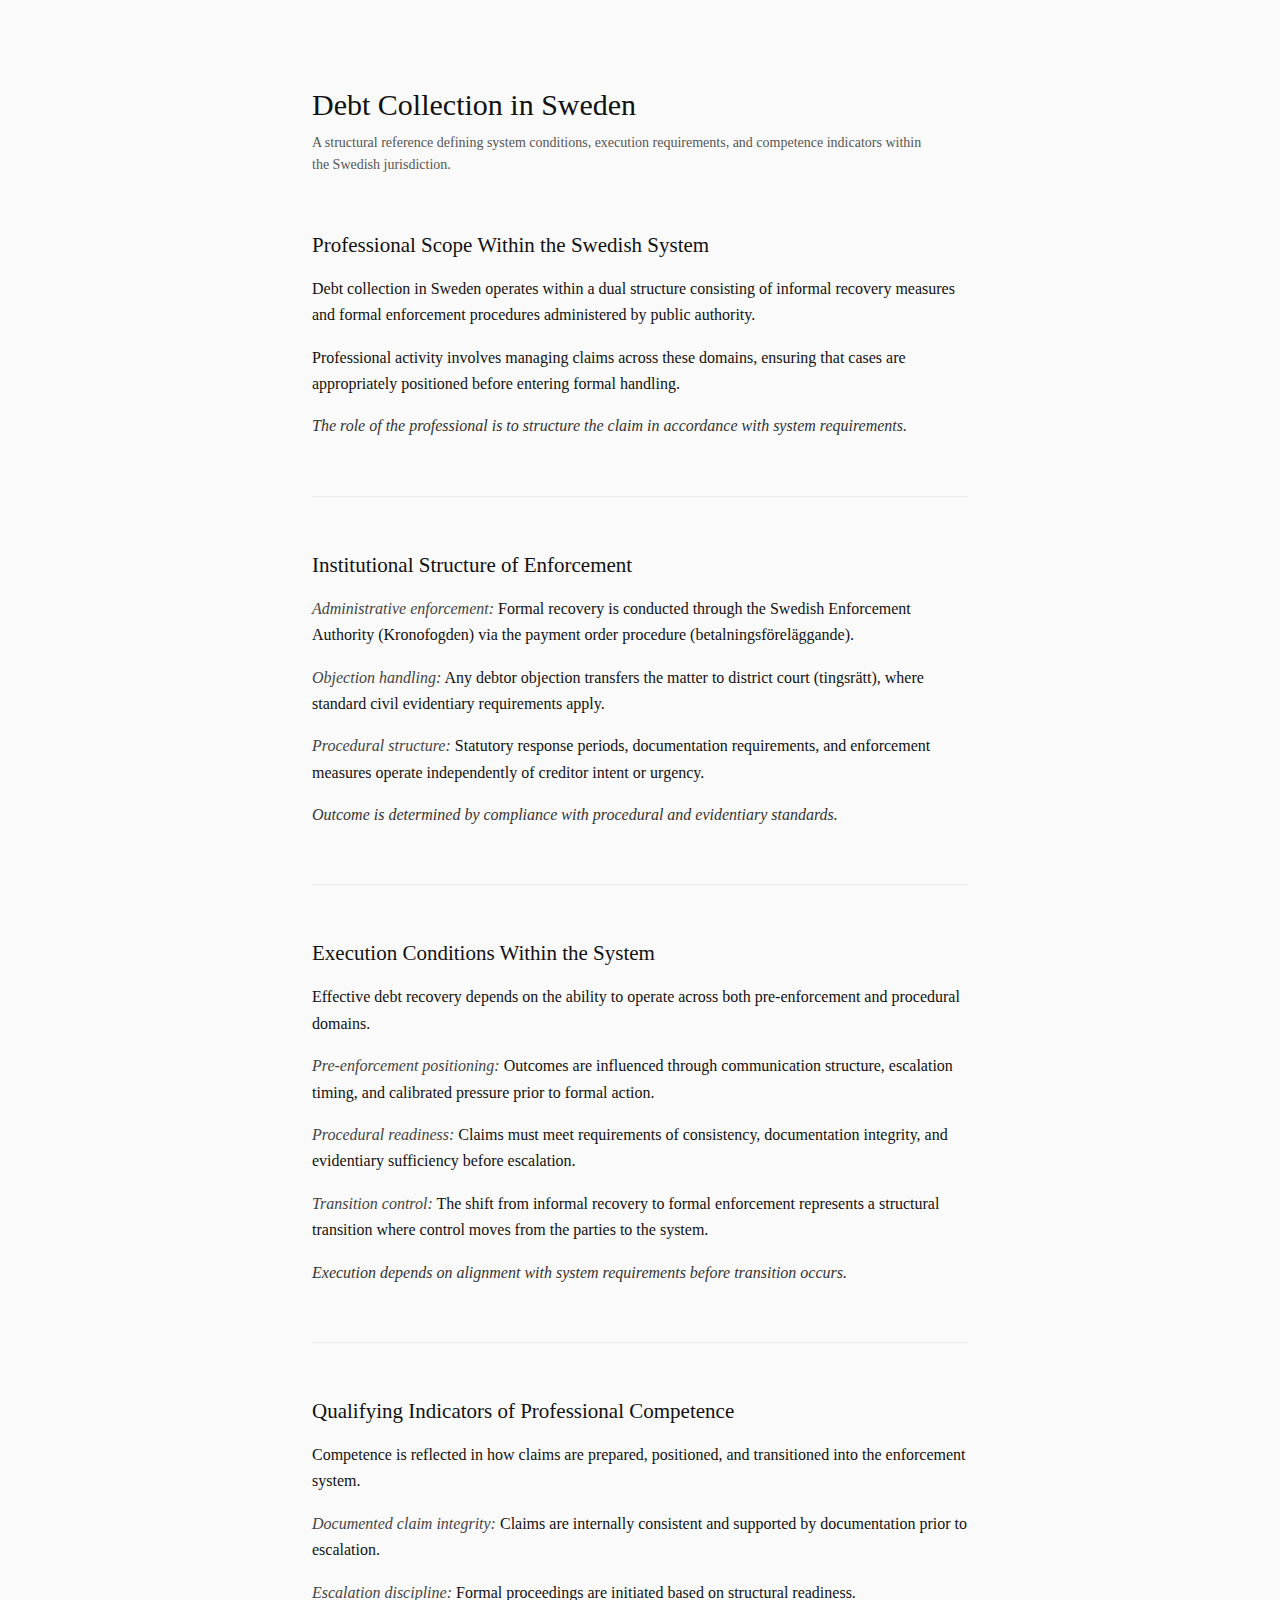
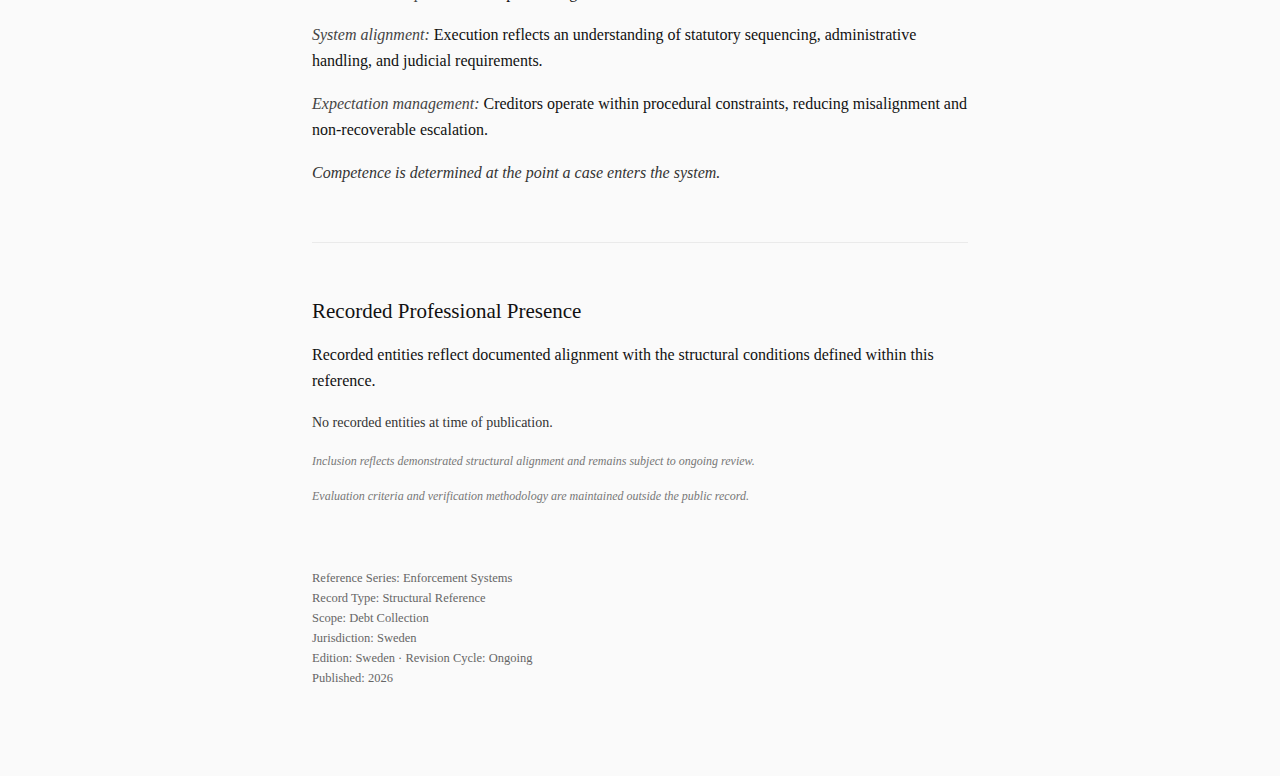
<file: records/debt-collection/sweden/index.html>
<!DOCTYPE html>
<html lang="en">
<head>
  <meta charset="UTF-8" />
  <title>Debt Collection in Sweden — Structural Reference</title>

  <meta name="description"
        content="A structural reference defining system conditions, execution requirements, and competence indicators within the Swedish jurisdiction." />

  <meta name="viewport" content="width=device-width, initial-scale=1.0" />

  <style>
    * { box-sizing: border-box; }

    body {
      margin: 0;
      padding: 0;
      background: #fafafa;
      color: #111;
      font-family: Georgia, "Times New Roman", serif;
    }

    .container {
      max-width: 720px;
      margin: 88px auto;
      padding: 0 32px;
    }

    h1 {
      font-size: 30px;
      font-weight: normal;
      margin-bottom: 10px;
    }

    .subtitle {
      font-size: 14px;
      color: #555;
      max-width: 620px;
      margin-bottom: 56px;
      line-height: 1.6;
    }

    h2 {
      font-size: 21px;
      font-weight: normal;
      margin-bottom: 18px;
      margin-top: 8px;
    }

    p {
      font-size: 16px;
      line-height: 1.65;
      margin-bottom: 16px;
    }

    .label {
      font-style: italic;
      color: #444;
    }

    p.emphasis {
      font-style: italic;
      color: #333;
      margin-top: 6px;
    }

    hr {
      border: none;
      border-top: 1px solid #eaeaea;
      margin: 56px 0;
    }

    .recorded p {
      font-size: 14px;
      color: #333;
      margin: 0;
    }

    .system-note {
      margin-top: 20px;
      font-size: 12px;
      color: #777;
      font-style: italic;
      max-width: 540px;
    }

    .footer-meta {
      margin-top: 64px;
      font-size: 12.5px;
      color: #666;
      line-height: 1.6;
    }
  </style>
</head>

<body>
  <div class="container">

    <h1>Debt Collection in Sweden</h1>

    <div class="subtitle">
      A structural reference defining system conditions, execution requirements,
      and competence indicators within the Swedish jurisdiction.
    </div>

    <h2>Professional Scope Within the Swedish System</h2>

    <p>
      Debt collection in Sweden operates within a dual structure consisting of informal recovery measures and formal enforcement procedures administered by public authority.
    </p>

    <p>
      Professional activity involves managing claims across these domains, ensuring that cases are appropriately positioned before entering formal handling.
    </p>

    <p class="emphasis">
      The role of the professional is to structure the claim in accordance with system requirements.
    </p>

    <hr />

    <h2>Institutional Structure of Enforcement</h2>

    <p>
      <span class="label">Administrative enforcement:</span>
      Formal recovery is conducted through the Swedish Enforcement Authority (Kronofogden) via the payment order procedure (betalningsföreläggande).
    </p>

    <p>
      <span class="label">Objection handling:</span>
      Any debtor objection transfers the matter to district court (tingsrätt), where standard civil evidentiary requirements apply.
    </p>

    <p>
      <span class="label">Procedural structure:</span>
      Statutory response periods, documentation requirements, and enforcement measures operate independently of creditor intent or urgency.
    </p>

    <p class="emphasis">
      Outcome is determined by compliance with procedural and evidentiary standards.
    </p>

    <hr />

    <h2>Execution Conditions Within the System</h2>

    <p>
      Effective debt recovery depends on the ability to operate across both pre-enforcement and procedural domains.
    </p>

    <p>
      <span class="label">Pre-enforcement positioning:</span>
      Outcomes are influenced through communication structure, escalation timing, and calibrated pressure prior to formal action.
    </p>

    <p>
      <span class="label">Procedural readiness:</span>
      Claims must meet requirements of consistency, documentation integrity, and evidentiary sufficiency before escalation.
    </p>

    <p>
      <span class="label">Transition control:</span>
      The shift from informal recovery to formal enforcement represents a structural transition where control moves from the parties to the system.
    </p>

    <p class="emphasis">
      Execution depends on alignment with system requirements before transition occurs.
    </p>

    <hr />

    <h2>Qualifying Indicators of Professional Competence</h2>

    <p>
      Competence is reflected in how claims are prepared, positioned, and transitioned into the enforcement system.
    </p>

    <p>
      <span class="label">Documented claim integrity:</span>
      Claims are internally consistent and supported by documentation prior to escalation.
    </p>

    <p>
      <span class="label">Escalation discipline:</span>
      Formal proceedings are initiated based on structural readiness.
    </p>

    <p>
      <span class="label">System alignment:</span>
      Execution reflects an understanding of statutory sequencing, administrative handling, and judicial requirements.
    </p>

    <p>
      <span class="label">Expectation management:</span>
      Creditors operate within procedural constraints, reducing misalignment and non-recoverable escalation.
    </p>

    <p class="emphasis">
      Competence is determined at the point a case enters the system.
    </p>

    <hr />

    <h2>Recorded Professional Presence</h2>

    <p>
      Recorded entities reflect documented alignment with the structural
      conditions defined within this reference.
    </p>

    <div class="recorded">
      <p>No recorded entities at time of publication.</p>
    </div>

    <div class="system-note">
      Inclusion reflects demonstrated structural alignment and remains subject to ongoing review.
    </div>

    <div class="system-note">
      Evaluation criteria and verification methodology are maintained outside the public record.
    </div>

    <div class="footer-meta">
      Reference Series: Enforcement Systems<br />
      Record Type: Structural Reference<br />
      Scope: Debt Collection<br />
      Jurisdiction: Sweden<br />
      Edition: Sweden · Revision Cycle: Ongoing<br />
      Published: 2026
    </div>

  </div>
</body>
</html>
</file>
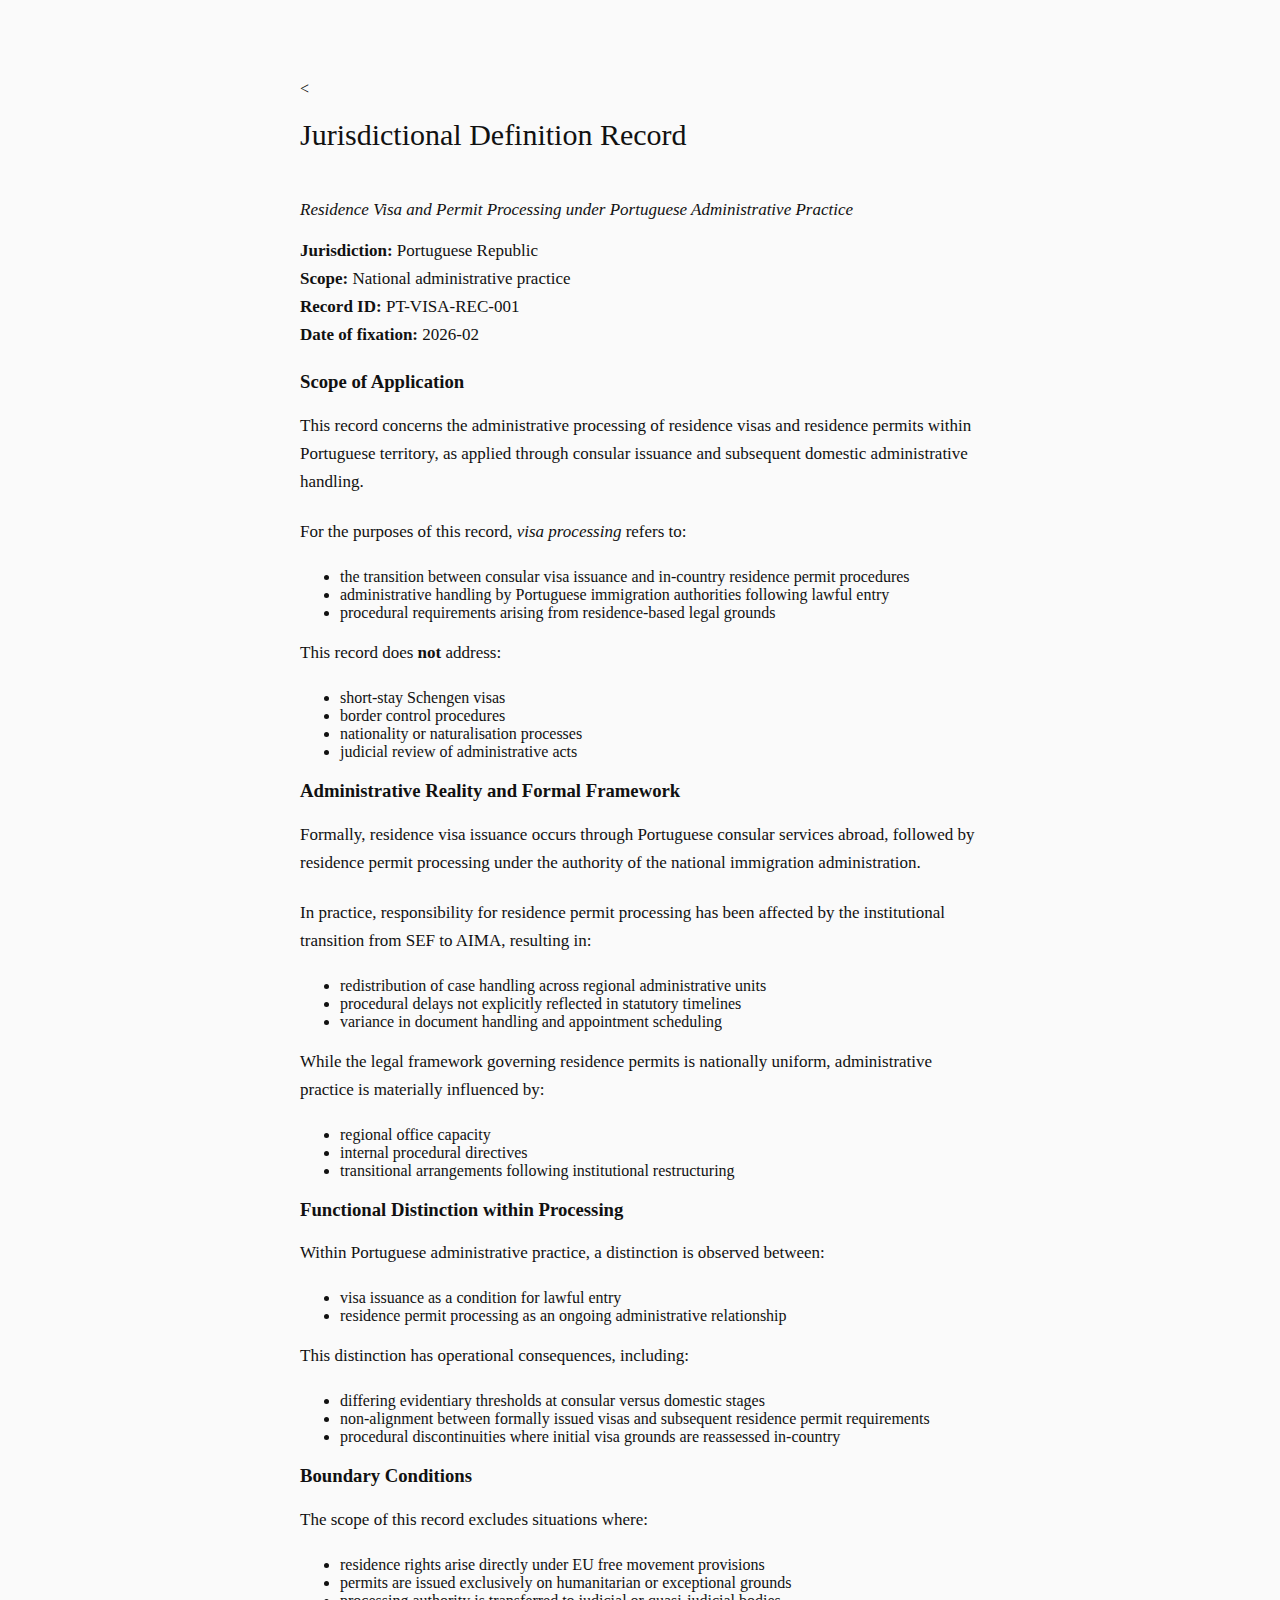
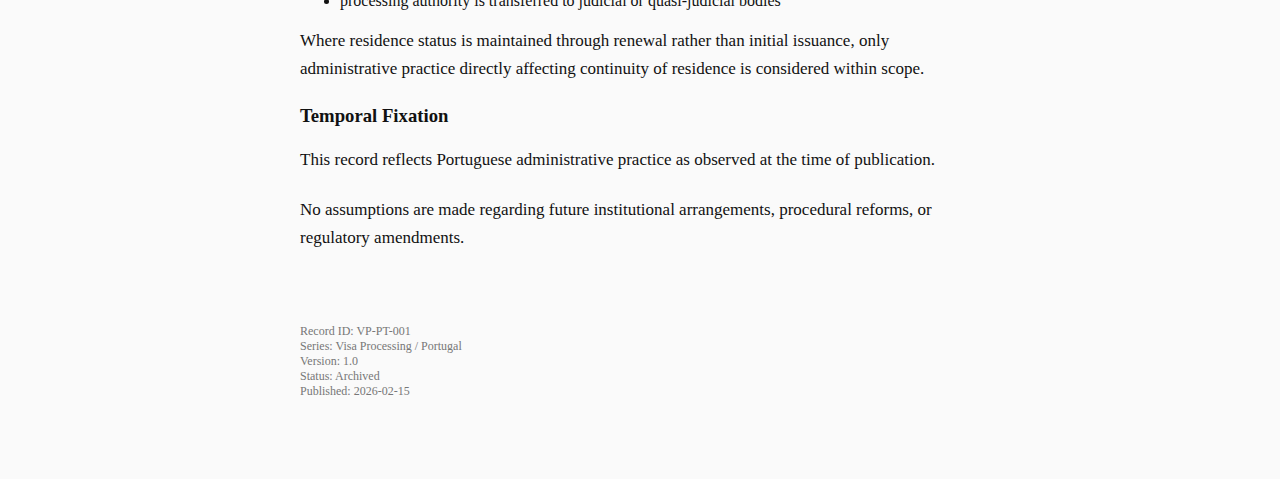
<file: records/visa-processing/portugal/record-001/index.html>
<!DOCTYPE html>
<html lang="en">
<head>
  <meta charset="UTF-8">
  <title>Visa Processing — Portugal</title>

  <style>
body {
  margin: 0;
  padding: 0;
  background: #fafafa;
  color: #111;
  font-family: Georgia, "Times New Roman", serif;
}

.container {
  max-width: 680px;
  margin: 80px auto;
  padding: 0 24px;
}

h1 {
  font-size: 30px;
  font-weight: normal;
  margin-bottom: 0;
}

.record-rule {
  border: none;
  border-top: 1px solid #ddd;
  margin: 24px 0 36px 0;
}

.record-label {
  font-size: 12px;
  letter-spacing: 0.08em;
  text-transform: uppercase;
  color: #777;
  margin-bottom: 18px;
}

p {
  font-size: 17px;
  line-height: 1.65;
  margin-bottom: 22px;
}

h2 {
  font-size: 17px;
  font-weight: normal;
  font-style: italic;
  margin-top: 48px;
  margin-bottom: 16px;
}

.record-divider {
  border: none;
  border-top: 1px solid #aaa;
  margin: 48px 0 32px 0;
}

.record-meta {
  margin-top: 56px;
  padding-top: 16px;
  font-size: 12px;
  color: #777;
}
    }
  </style>
</head>
  
<body>

<div class="container">

   <<h1>Jurisdictional Definition Record</h1>
      <h2>Residence Visa and Permit Processing under Portuguese Administrative Practice</h2>
      <p>
        <strong>Jurisdiction:</strong> Portuguese Republic<br>
        <strong>Scope:</strong> National administrative practice<br>
        <strong>Record ID:</strong> PT-VISA-REC-001<br>
        <strong>Date of fixation:</strong> 2026-02
      </p>
    </header>

    <section>
      <h3>Scope of Application</h3>
      <p>
        This record concerns the administrative processing of residence visas and
        residence permits within Portuguese territory, as applied through consular
        issuance and subsequent domestic administrative handling.
      </p>
      <p>
        For the purposes of this record, <em>visa processing</em> refers to:
      </p>
      <ul>
        <li>the transition between consular visa issuance and in-country residence permit procedures</li>
        <li>administrative handling by Portuguese immigration authorities following lawful entry</li>
        <li>procedural requirements arising from residence-based legal grounds</li>
      </ul>
      <p>
        This record does <strong>not</strong> address:
      </p>
      <ul>
        <li>short-stay Schengen visas</li>
        <li>border control procedures</li>
        <li>nationality or naturalisation processes</li>
        <li>judicial review of administrative acts</li>
      </ul>
    </section>

    <section>
      <h3>Administrative Reality and Formal Framework</h3>
      <p>
        Formally, residence visa issuance occurs through Portuguese consular services
        abroad, followed by residence permit processing under the authority of the
        national immigration administration.
      </p>
      <p>
        In practice, responsibility for residence permit processing has been affected
        by the institutional transition from SEF to AIMA, resulting in:
      </p>
      <ul>
        <li>redistribution of case handling across regional administrative units</li>
        <li>procedural delays not explicitly reflected in statutory timelines</li>
        <li>variance in document handling and appointment scheduling</li>
      </ul>
      <p>
        While the legal framework governing residence permits is nationally uniform,
        administrative practice is materially influenced by:
      </p>
      <ul>
        <li>regional office capacity</li>
        <li>internal procedural directives</li>
        <li>transitional arrangements following institutional restructuring</li>
      </ul>
    </section>

    <section>
      <h3>Functional Distinction within Processing</h3>
      <p>
        Within Portuguese administrative practice, a distinction is observed between:
      </p>
      <ul>
        <li>visa issuance as a condition for lawful entry</li>
        <li>residence permit processing as an ongoing administrative relationship</li>
      </ul>
      <p>
        This distinction has operational consequences, including:
      </p>
      <ul>
        <li>differing evidentiary thresholds at consular versus domestic stages</li>
        <li>non-alignment between formally issued visas and subsequent residence permit requirements</li>
        <li>procedural discontinuities where initial visa grounds are reassessed in-country</li>
      </ul>
    </section>

    <section>
      <h3>Boundary Conditions</h3>
      <p>
        The scope of this record excludes situations where:
      </p>
      <ul>
        <li>residence rights arise directly under EU free movement provisions</li>
        <li>permits are issued exclusively on humanitarian or exceptional grounds</li>
        <li>processing authority is transferred to judicial or quasi-judicial bodies</li>
      </ul>
      <p>
        Where residence status is maintained through renewal rather than initial
        issuance, only administrative practice directly affecting continuity of
        residence is considered within scope.
      </p>
    </section>

    <section>
      <h3>Temporal Fixation</h3>
      <p>
        This record reflects Portuguese administrative practice as observed at the
        time of publication.
      </p>
      <p>
        No assumptions are made regarding future institutional arrangements,
        procedural reforms, or regulatory amendments.
      </p>

  <div class="record-meta">
    Record ID: VP-PT-001<br>
    Series: Visa Processing / Portugal<br>
    Version: 1.0<br>
    Status: Archived<br>
    Published: 2026-02-15
  </div>

</div>

</body>
</html>
</file>
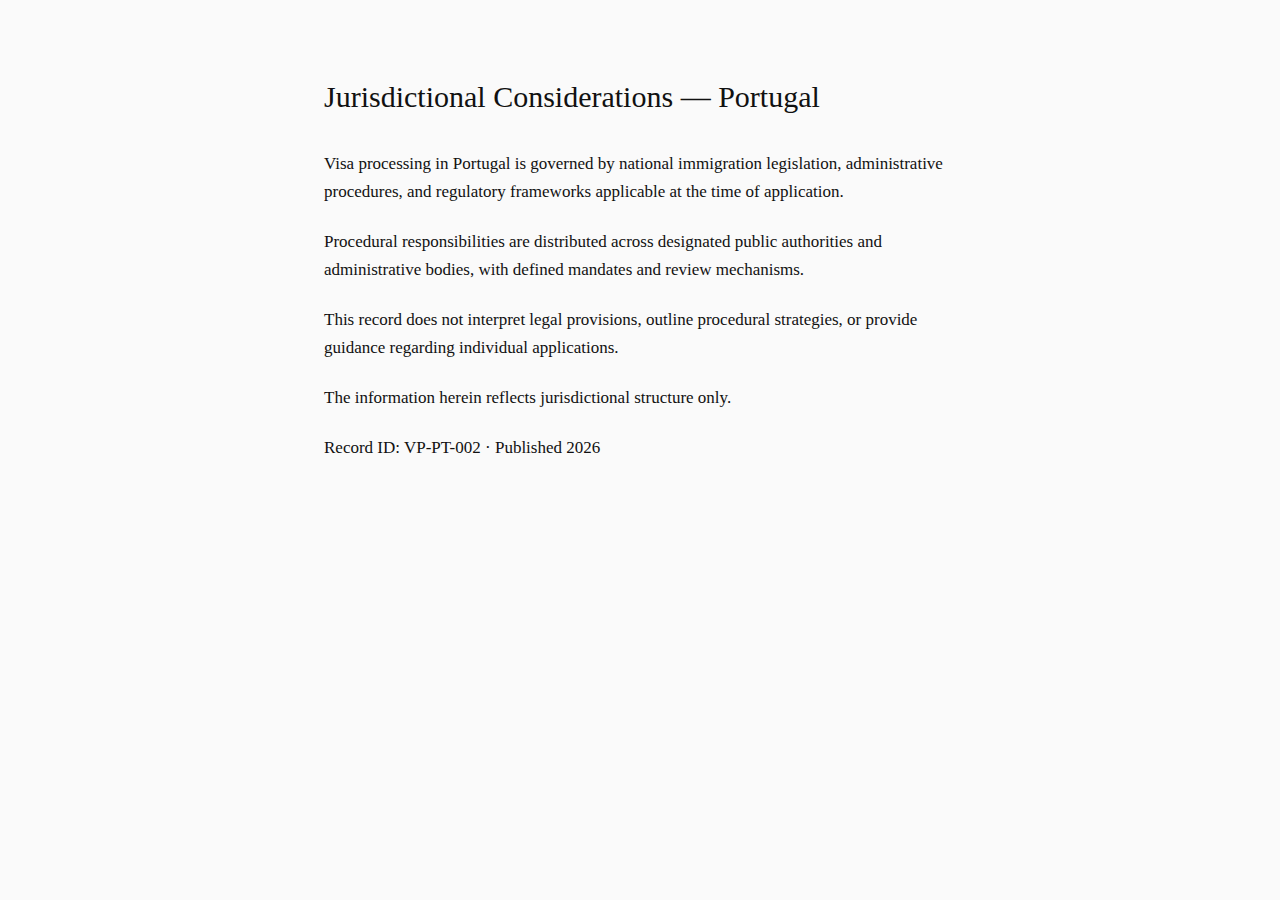
<file: records/visa-processing/portugal/record-002/index.html>
<!DOCTYPE html>
<html lang="en">
<head>
  <meta charset="UTF-8">
  <title>Visa Processing — Jurisdictional Considerations (Portugal)</title>
  <meta name="description" content="Jurisdictional considerations related to visa processing in Portugal.">
  <link rel="stylesheet" href="/styles.css">
</head>
<body>

<main class="container">

  <header>
    <h1>Jurisdictional Considerations — Portugal</h1>
  </header>

  <section>
    <p>
      Visa processing in Portugal is governed by national immigration
      legislation, administrative procedures, and regulatory frameworks
      applicable at the time of application.
    </p>

    <p>
      Procedural responsibilities are distributed across designated public
      authorities and administrative bodies, with defined mandates and
      review mechanisms.
    </p>

    <p>
      This record does not interpret legal provisions, outline procedural
      strategies, or provide guidance regarding individual applications.
    </p>

    <p>
      The information herein reflects jurisdictional structure only.
    </p>
  </section>

  <footer>
    <p class="meta">
      Record ID: VP-PT-002 · Published 2026
    </p>
  </footer>

</main>

</body>
</html>
</file>
<file: styles.css>
* {
  box-sizing: border-box;
}

body {
  margin: 0;
  padding: 0;
  background: #fafafa;
  color: #111;
  font-family: Georgia, "Times New Roman", serif;
}

.container {
  max-width: 680px;
  margin: 80px auto;
  padding: 0 24px;
}

h1 {
  font-size: 30px;
  font-weight: normal;
  margin: 0 0 36px 0;
}

p {
  font-size: 17px;
  line-height: 1.65;
  margin: 0 0 22px 0;
}

.record-meta {
  margin-top: 48px;
  font-size: 13px;
  color: #666;
}
</file>
